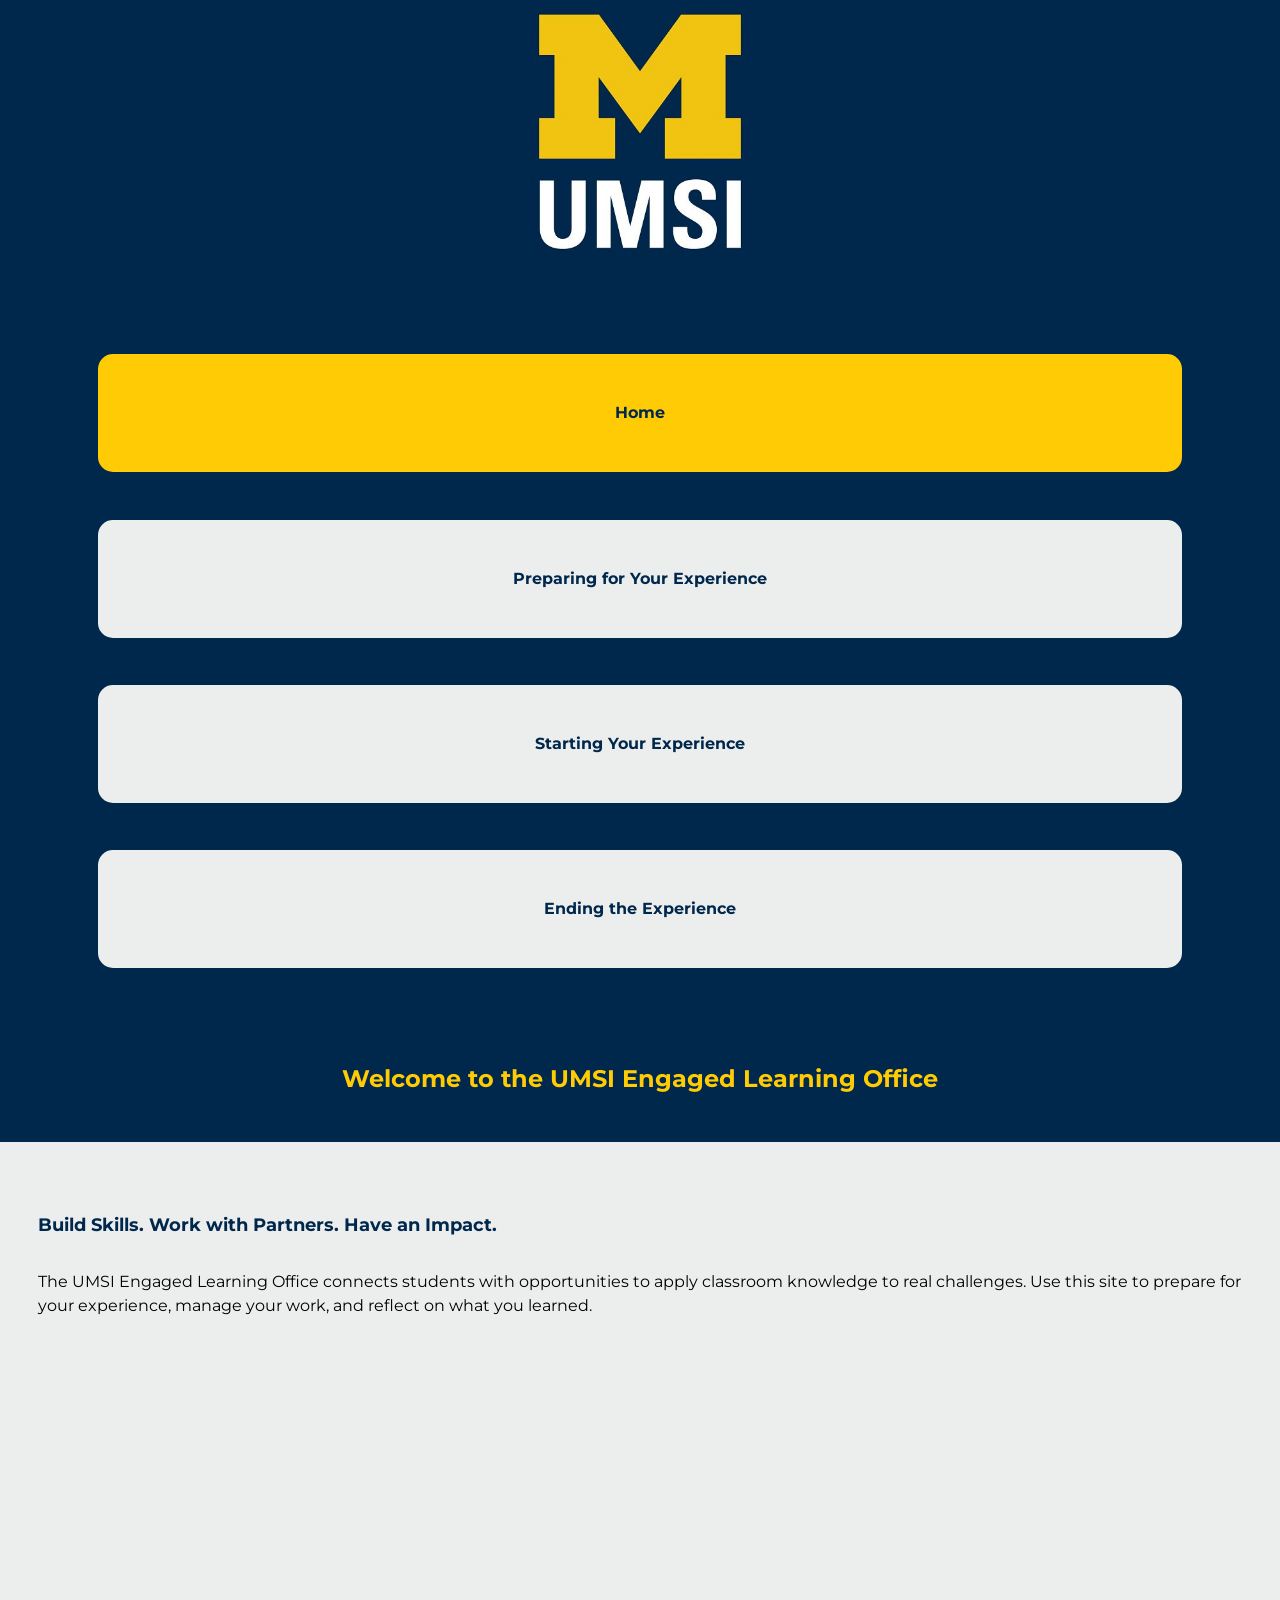
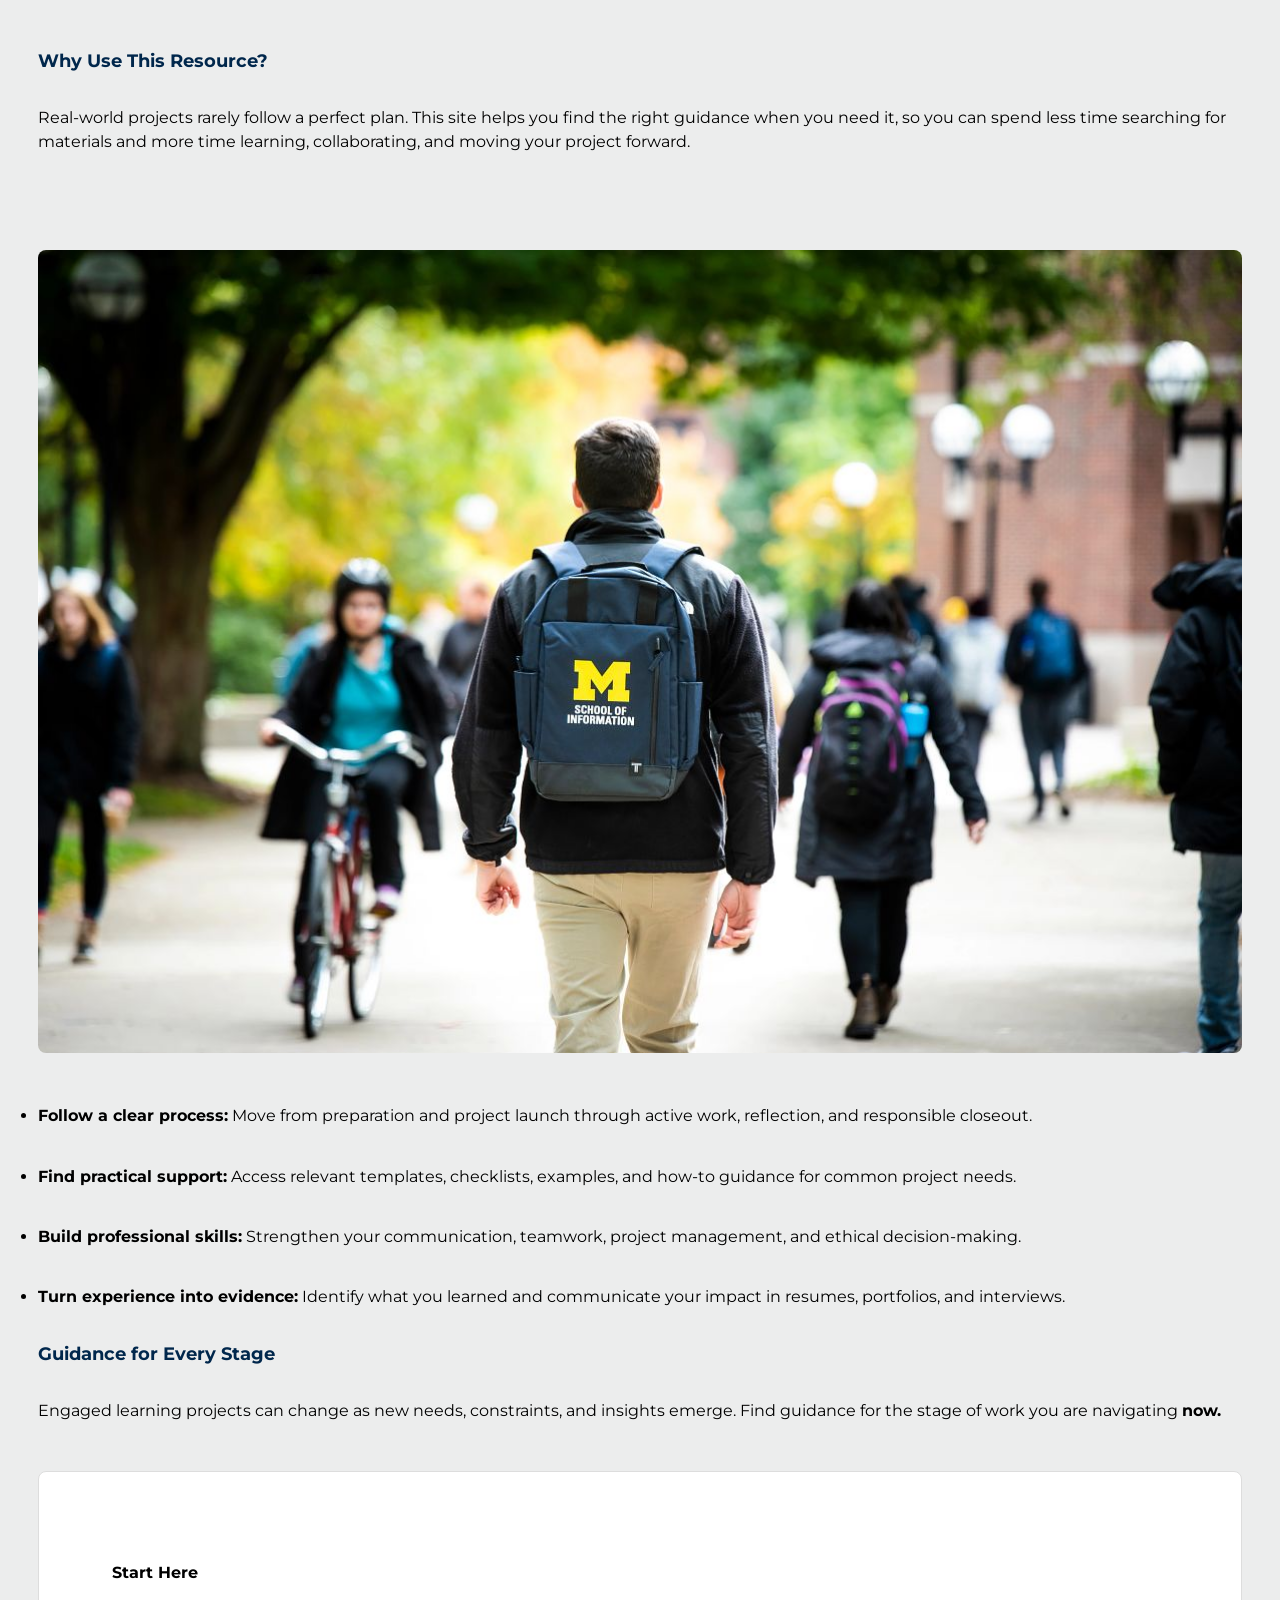
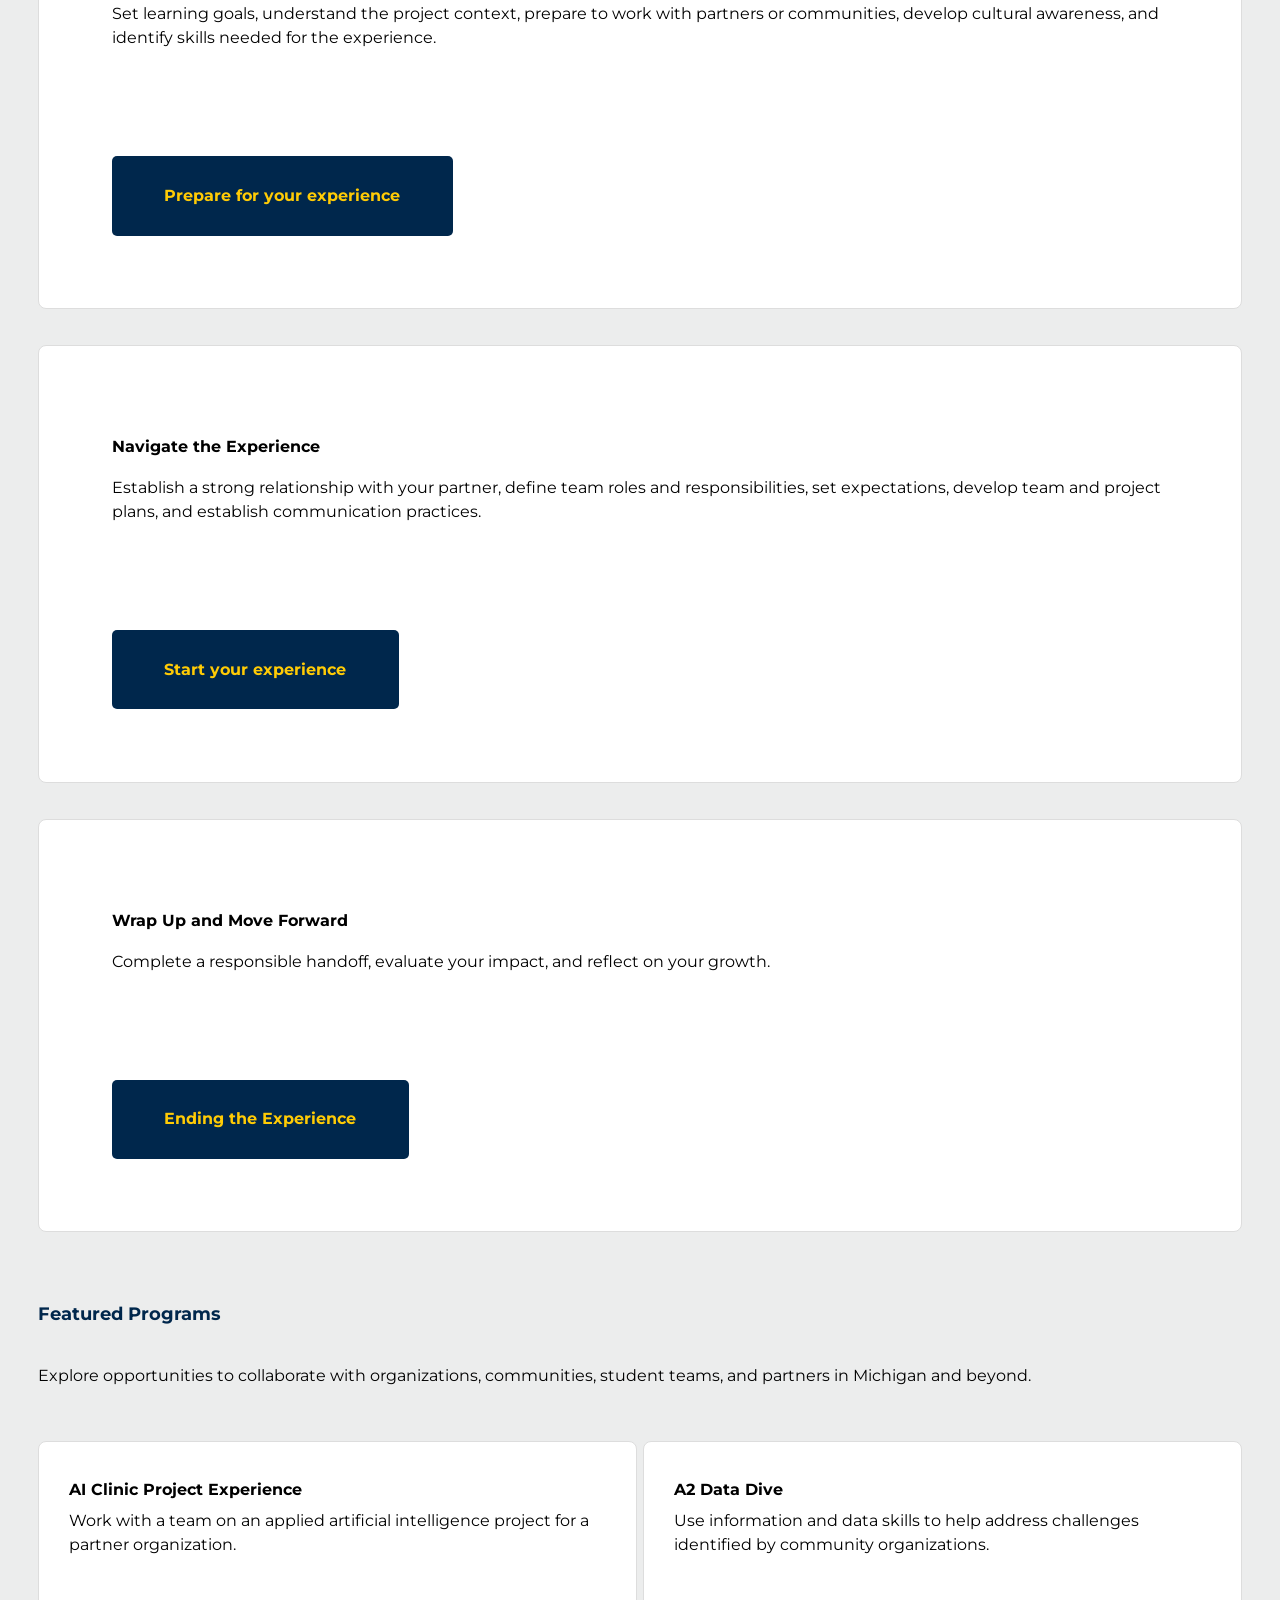
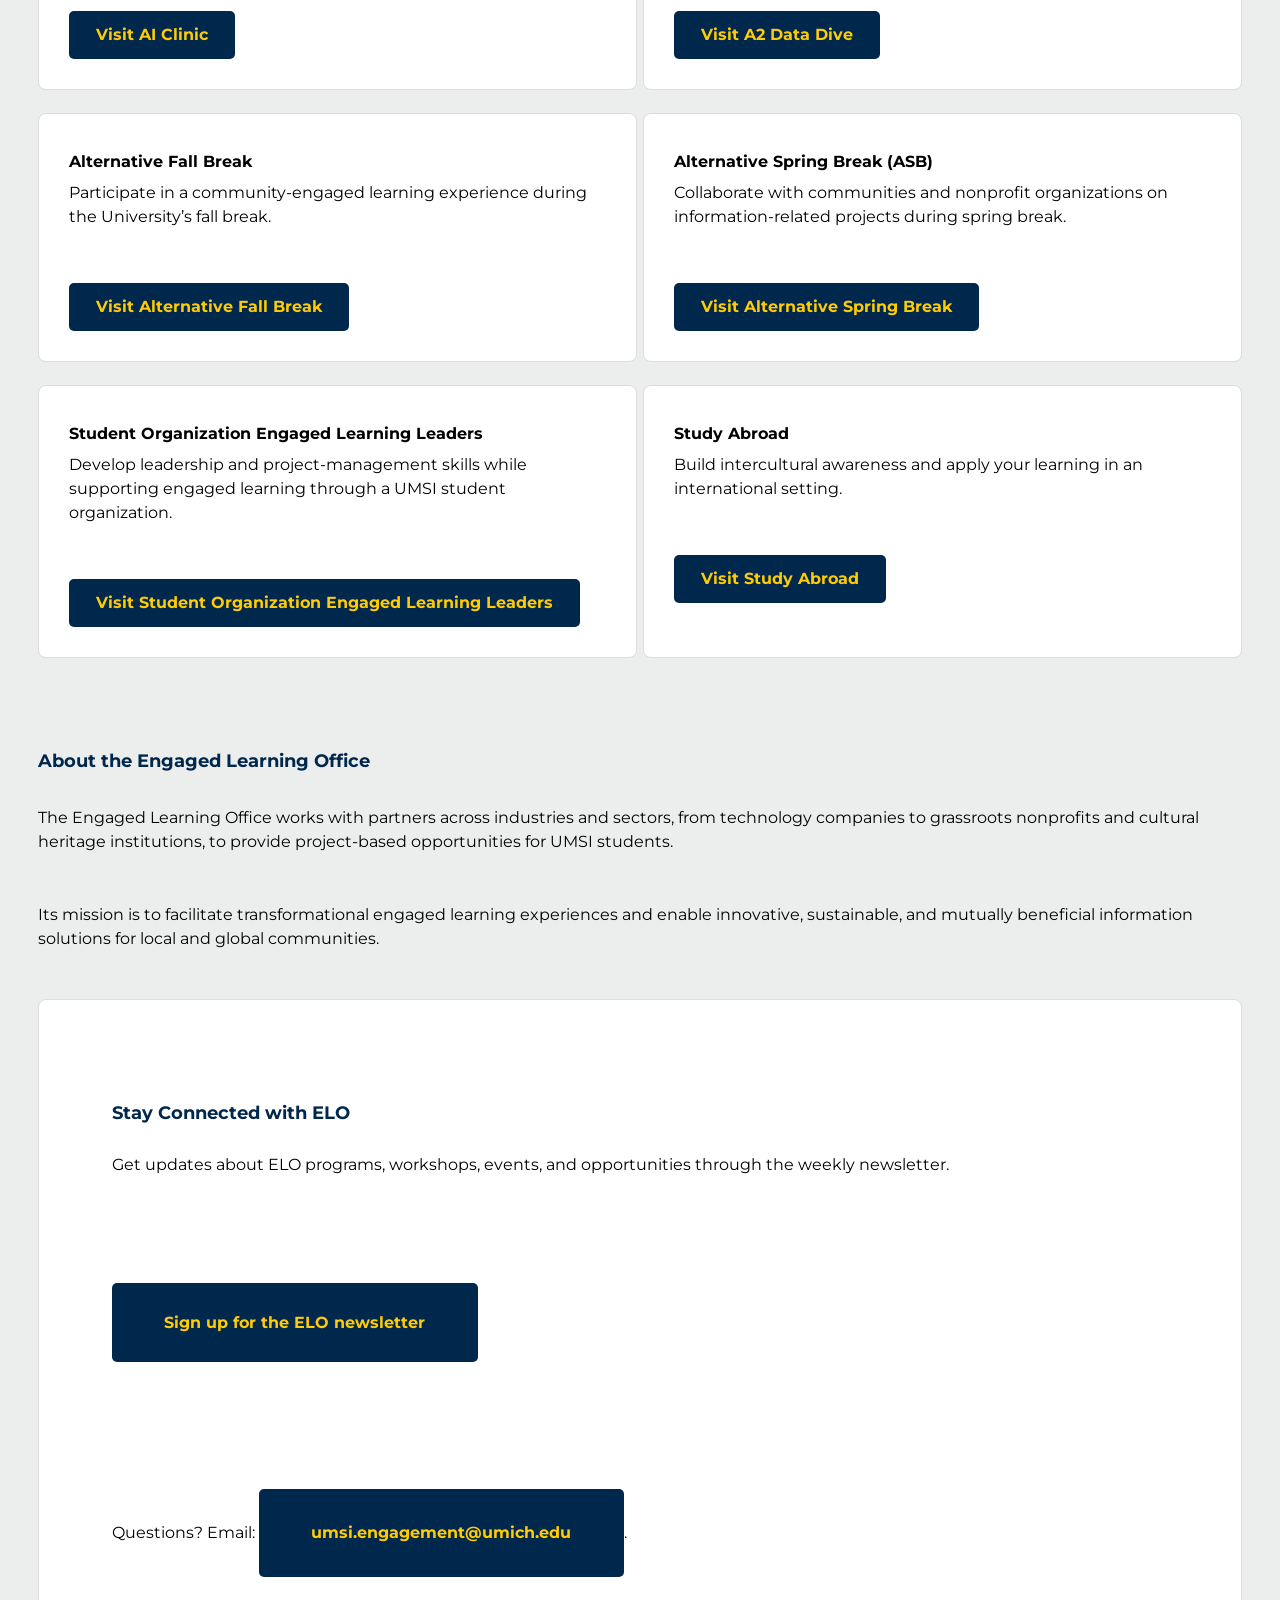
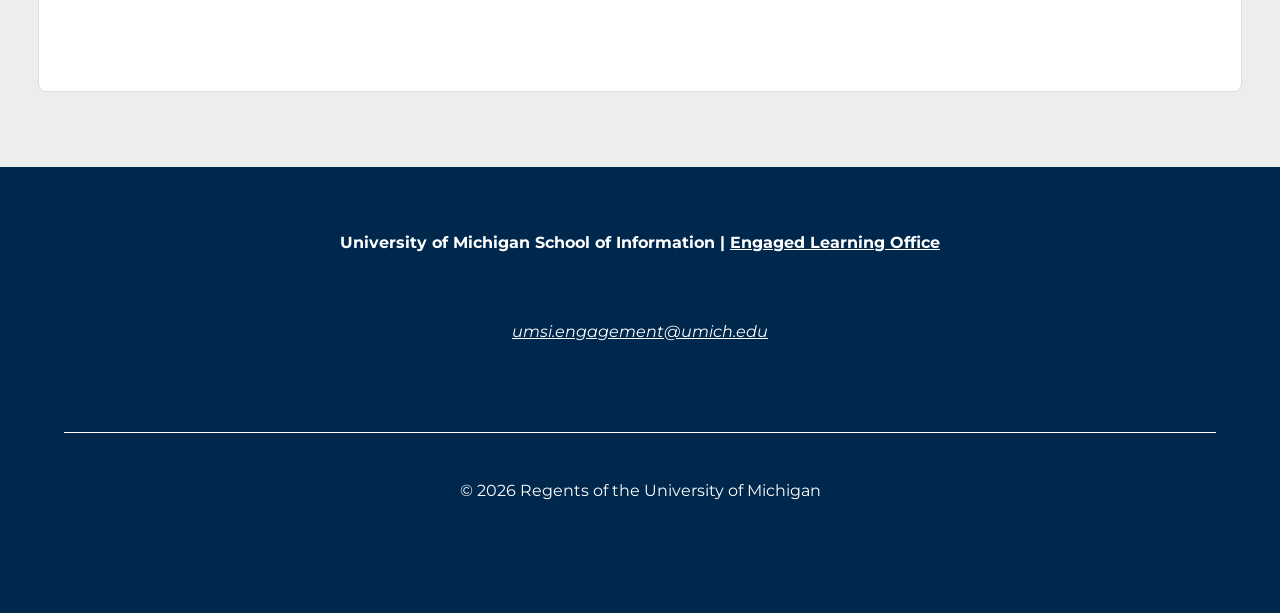
<file: index.html>
<!DOCTYPE html>
<html lang="en">
<head>
    <meta charset="UTF-8">
    <meta name="viewport" content="width=device-width, initial-scale=1.0">
    <!-- Included new font style from Google fonts based on Typography styles from UM Brand Office-->
    <link href="https://fonts.googleapis.com/css2?family=Montserrat:wght@300;400;600;700&display=swap" rel="stylesheet">
    <link rel="stylesheet" href="css/html5reset.css">
    <link rel="stylesheet" href="css/style.css">
    <title>Engaged Learning Resources | UMSI</title>
</head>
<body>
    <header>
  <div class="skip"><a href = "#main">Skip to Main Content</a></div>
        <img class="logo" src="images/UMSI_signature_vertical_informal_solidblue.jpg" alt="UMSI Logo">
        <nav>
            <ul>
                <li><a href = "index.html" aria-current="page">Home</a></li>
                 <!-- aria-current="page" was found from MDN Web Docs to indicate current page focused on accessibility -->
                <li><a href = "prep.html">Preparing for Your Experience</a></li>
                <li><a href = "start.html">Starting Your Experience</a></li>
                <li><a href = "ending.html">Ending the Experience</a></li>
            </ul>
        </nav>
    <h1>Welcome to the UMSI Engaged Learning Office</h1>
    </header>
    
  <main class = "container" id="main">
    <section>
      <h2>Build Skills. Work with Partners. Have an Impact.</h2>
      <p>The UMSI Engaged Learning Office connects students with opportunities to apply classroom knowledge to real challenges. Use this site to prepare for your experience, manage your work, and reflect on what you learned.</p>
      
      <iframe width="560" height="315" src="https://www.youtube.com/embed/81ZO9RfIJEQ?si=tBp82YWZMl1u7CVS" title="YouTube video player" frameborder="0" allow="accelerometer; autoplay; clipboard-write; encrypted-media; gyroscope; picture-in-picture; web-share" referrerpolicy="strict-origin-when-cross-origin" allowfullscreen></iframe>
         <!-- Note: this iframe might cause an Axe ARIA error - that's not on you that's on YouTube! -->
    </section>

<section>
    <h2>Why Use This Resource?</h2>
    <p>Real-world projects rarely follow a perfect plan. This site helps you find the right guidance when you need it, so you can spend less time searching for materials and more time learning, collaborating, and moving your project forward.
    </p>
        <img src="images/UMSI_CampusFall_UMSIBackpack_02.jpg" alt="A student wears a UMSI backpack in fall on the drag.">
    <ul>
        <li><strong>Follow a clear process:</strong> Move from preparation and project launch through active work, reflection, and responsible closeout.</li>
        <li><strong>Find practical support:</strong> Access relevant templates, checklists, examples, and how-to guidance for common project needs.</li>
        <li><strong>Build professional skills:</strong> Strengthen your communication, teamwork, project management, and ethical decision-making.</li>
        <li><strong>Turn experience into evidence:</strong> Identify what you learned and communicate your impact in resumes, portfolios, and interviews.</li>
    </ul>
</section>

 <section>
    <h2>Guidance for Every Stage</h2>
    <p>Engaged learning projects can change as new needs, constraints, and insights emerge. Find guidance for the stage of work you are navigating <strong>now.</strong></p>
    
    <article class = "content-section">
      <h3>Start Here</h3>
      <p>Set learning goals, understand the project context, prepare to work with partners or communities, develop cultural awareness, and identify skills needed for the experience.</p>
      <a href="prep.html">Prepare for your experience</a>
    </article>

    <article class = "content-section">
      <h3>Navigate the Experience</h3>
      <p>Establish a strong relationship with your partner, define team roles and responsibilities, set expectations, develop team and project plans, and establish communication practices.</p>
      <a href="start.html">Start your experience</a>
    </article>

    <article class = "content-section">
      <h3>Wrap Up and Move Forward</h3>
      <p>Complete a responsible handoff, evaluate your impact, and reflect on your growth.</p>
      <a href="ending.html">Ending the Experience</a>
    </article>
  </section>

   <section class = "program">
    <h2>Featured Programs</h2>
    <p>Explore opportunities to collaborate with organizations, communities, student teams, and partners in Michigan and beyond.</p>
    
    <article class = "content-section">
          <h3>AI Clinic Project Experience</h3>
          <p>Work with a team on an applied artificial intelligence project for a partner organization.</p>
          <a href="https://mcompass.umich.edu/_portal/tds-program-brochure?programid=12810"> Visit AI Clinic</a>
    </article>

    <article class = "content-section">
    <h3>A2 Data Dive</h3>
    <p>Use information and data skills to help address challenges identified by community organizations.</p>
    <a href="https://mcompass.umich.edu/_portal/tds-program-brochure?programid=12556">Visit A2 Data Dive</a>
    </article>

     <article class = "content-section">
      <h3>Alternative Fall Break</h3>
      <p>Participate in a community-engaged learning experience during the University’s fall break.</p>
      <a href="https://mcompass.umich.edu/_portal/tds-program-brochure?programid=11297">Visit Alternative Fall Break</a>
    </article>

    <article class = "content-section">
      <h3>Alternative Spring Break (ASB)</h3>
       <p>Collaborate with communities and nonprofit organizations on information-related projects during spring break.</p>
       <a href="https://mcompass.umich.edu/_portal/tds-program-brochure?programid=10621">Visit Alternative Spring Break</a>
    </article>

    <article class = "content-section">
      <h3>Student Organization Engaged Learning Leaders</h3>
       <p>Develop leadership and project-management skills while supporting engaged learning through a UMSI student organization.</p>
       <a href="https://mcompass.umich.edu/_portal/tds-program-brochure?programid=12294">Visit Student Organization Engaged Learning Leaders</a>
    </article>

    <article class = "content-section">
      <h3>Study Abroad</h3>
      <p>Build intercultural awareness and apply your learning in an international setting. </p>
      <a href="https://www.si.umich.edu/student-life/study-abroad">Visit Study Abroad</a>
    </article>

   </section>
  
   <section>
    <h2>About the Engaged Learning Office</h2>
    <p>The Engaged Learning Office works with partners across industries and sectors, from technology companies to grassroots nonprofits and cultural heritage institutions, to provide project-based opportunities for UMSI students.</p>
    <p>Its mission is to facilitate transformational engaged learning experiences and enable innovative, sustainable, and mutually beneficial information solutions for local and global communities.</p>
  </section>
  
  <section class = "content-section">
    <h2>Stay Connected with ELO</h2>
    <p>Get updates about ELO programs, workshops, events, and opportunities through the weekly newsletter.</p>
    <div>
       <a href="https://umsi.info/elo-newsletter"> Sign up for the ELO newsletter</a>
    </div>
    <p>Questions? Email: <a href="mailto:umsi.engagement@umich.edu">umsi.engagement@umich.edu </a>.</p>
  </section>
        <!-- Content taken & modified from UMGPT with the prompt, "Write me a webpage of intro content to help meet the following requirements - this is for the home page": and then pasted in the client objectives & project requirements"
        UMGPT. (2026). UMGPT ( GPT-5.6 Sol September 7th version) [Large language model]. -->
</main>
    
    <footer>
        <p class ="footer_title">University of Michigan School of Information | <a href="https://www.si.umich.edu/programs/engaged-learning/about-engaged-learning-office">Engaged Learning Office </a></p>
      <address>
        <a href="mailto:umsi.engagement@umich.edu">umsi.engagement@umich.edu</a>
      </address>
      <p class="copyright">&copy; 2026 Regents of the University of Michigan</p>
    </footer>
</body>
</html>
</file>
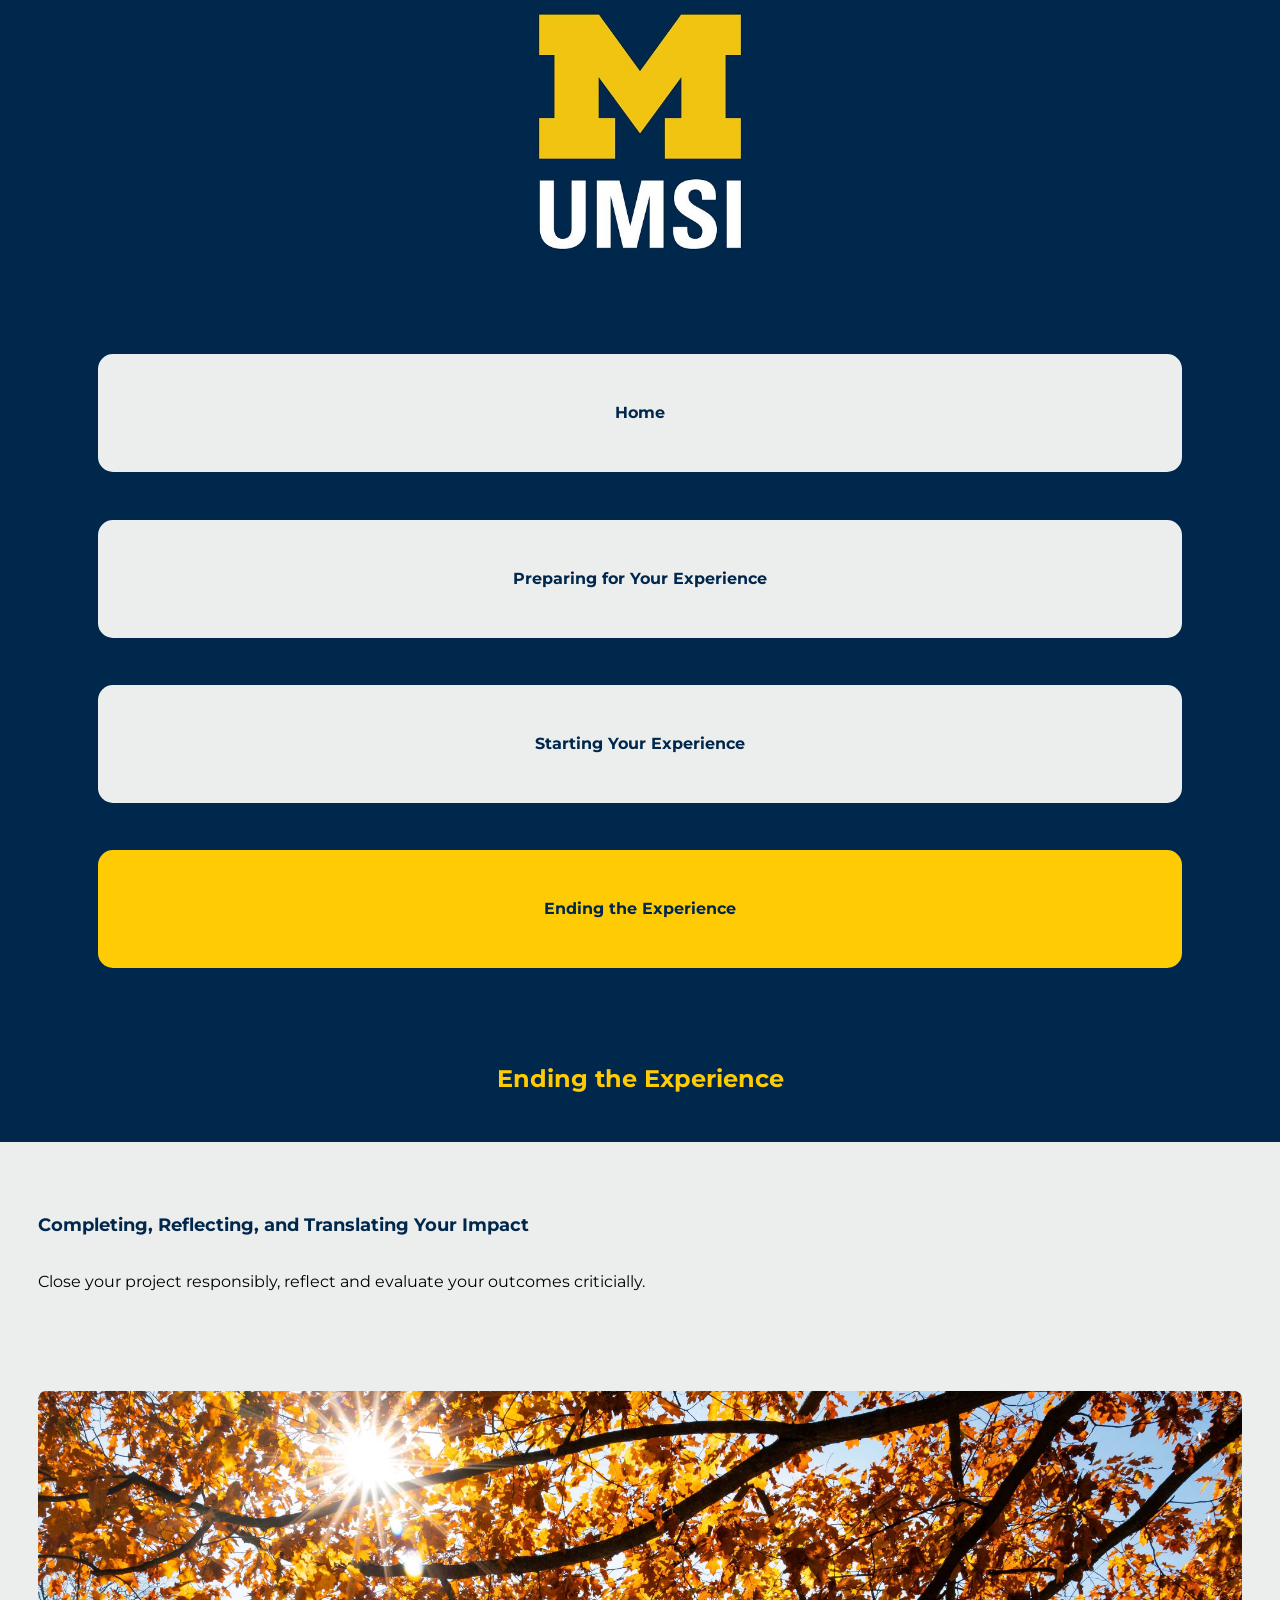
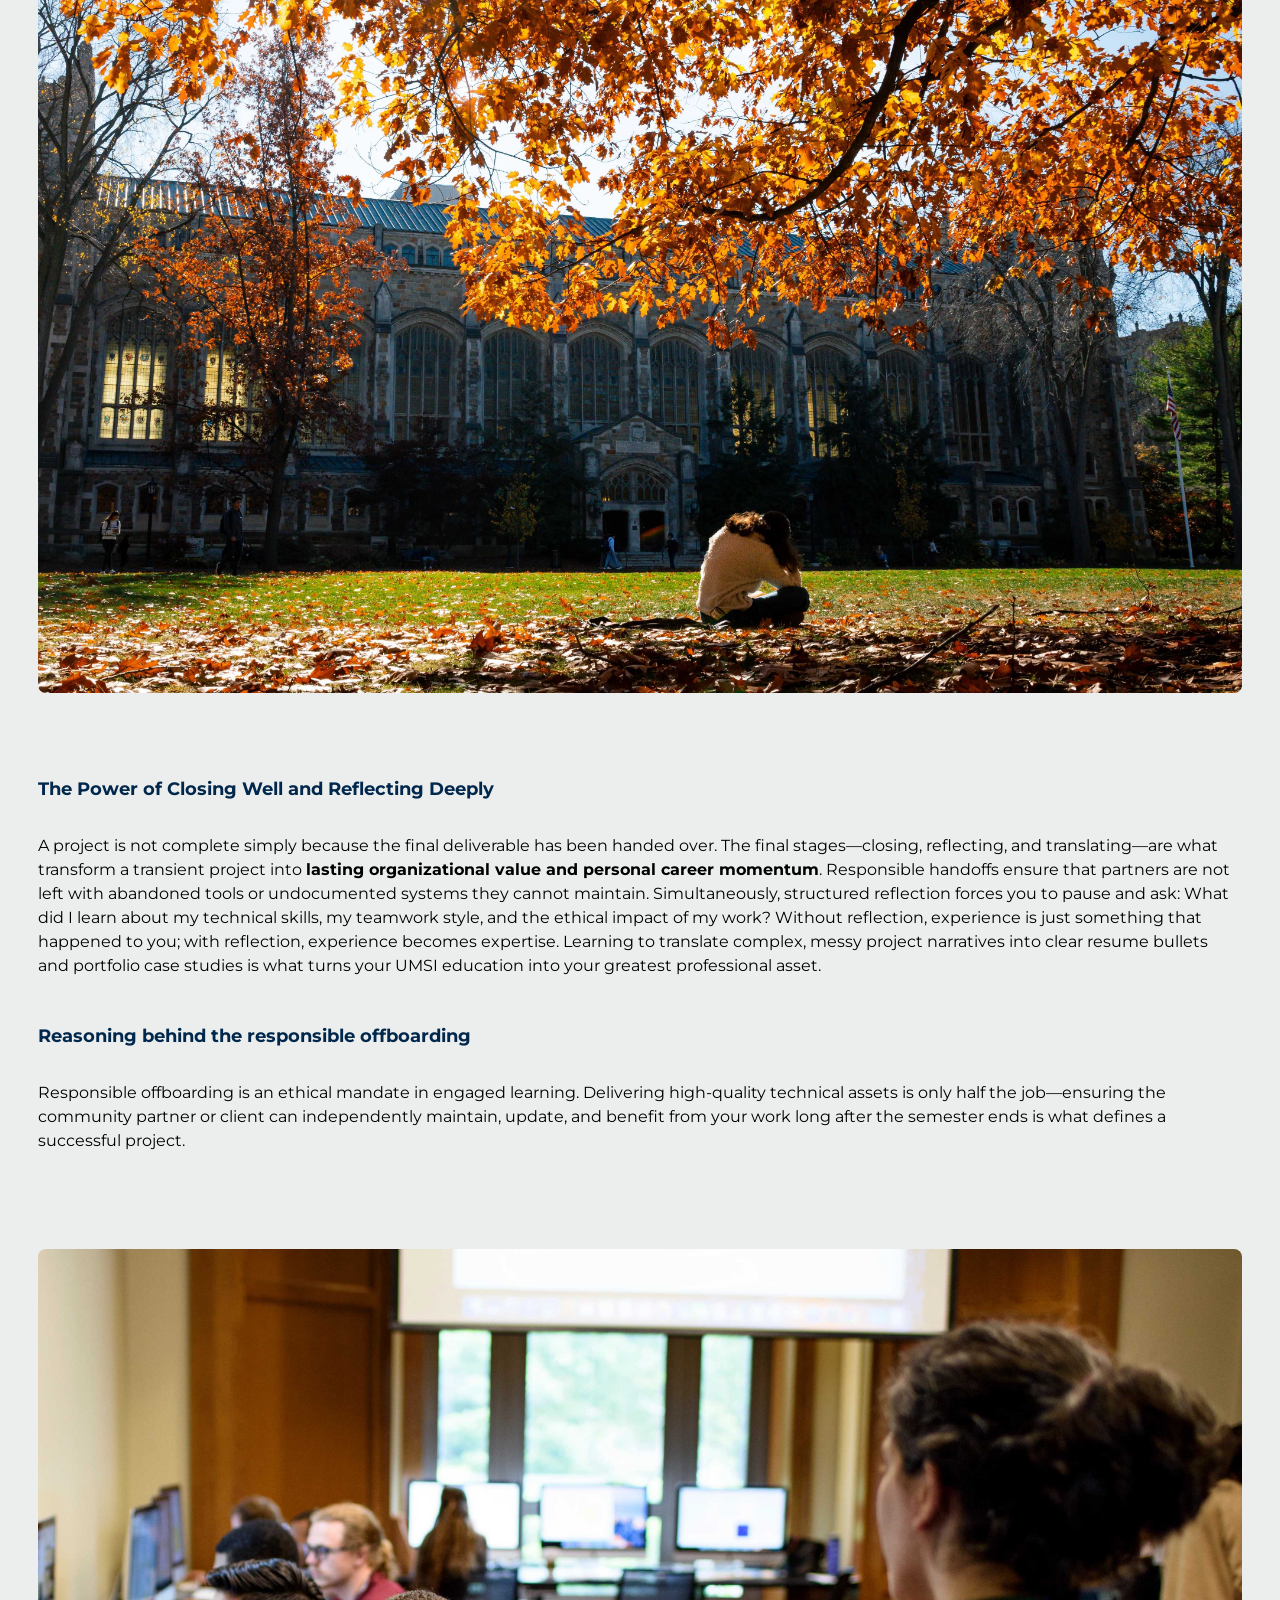
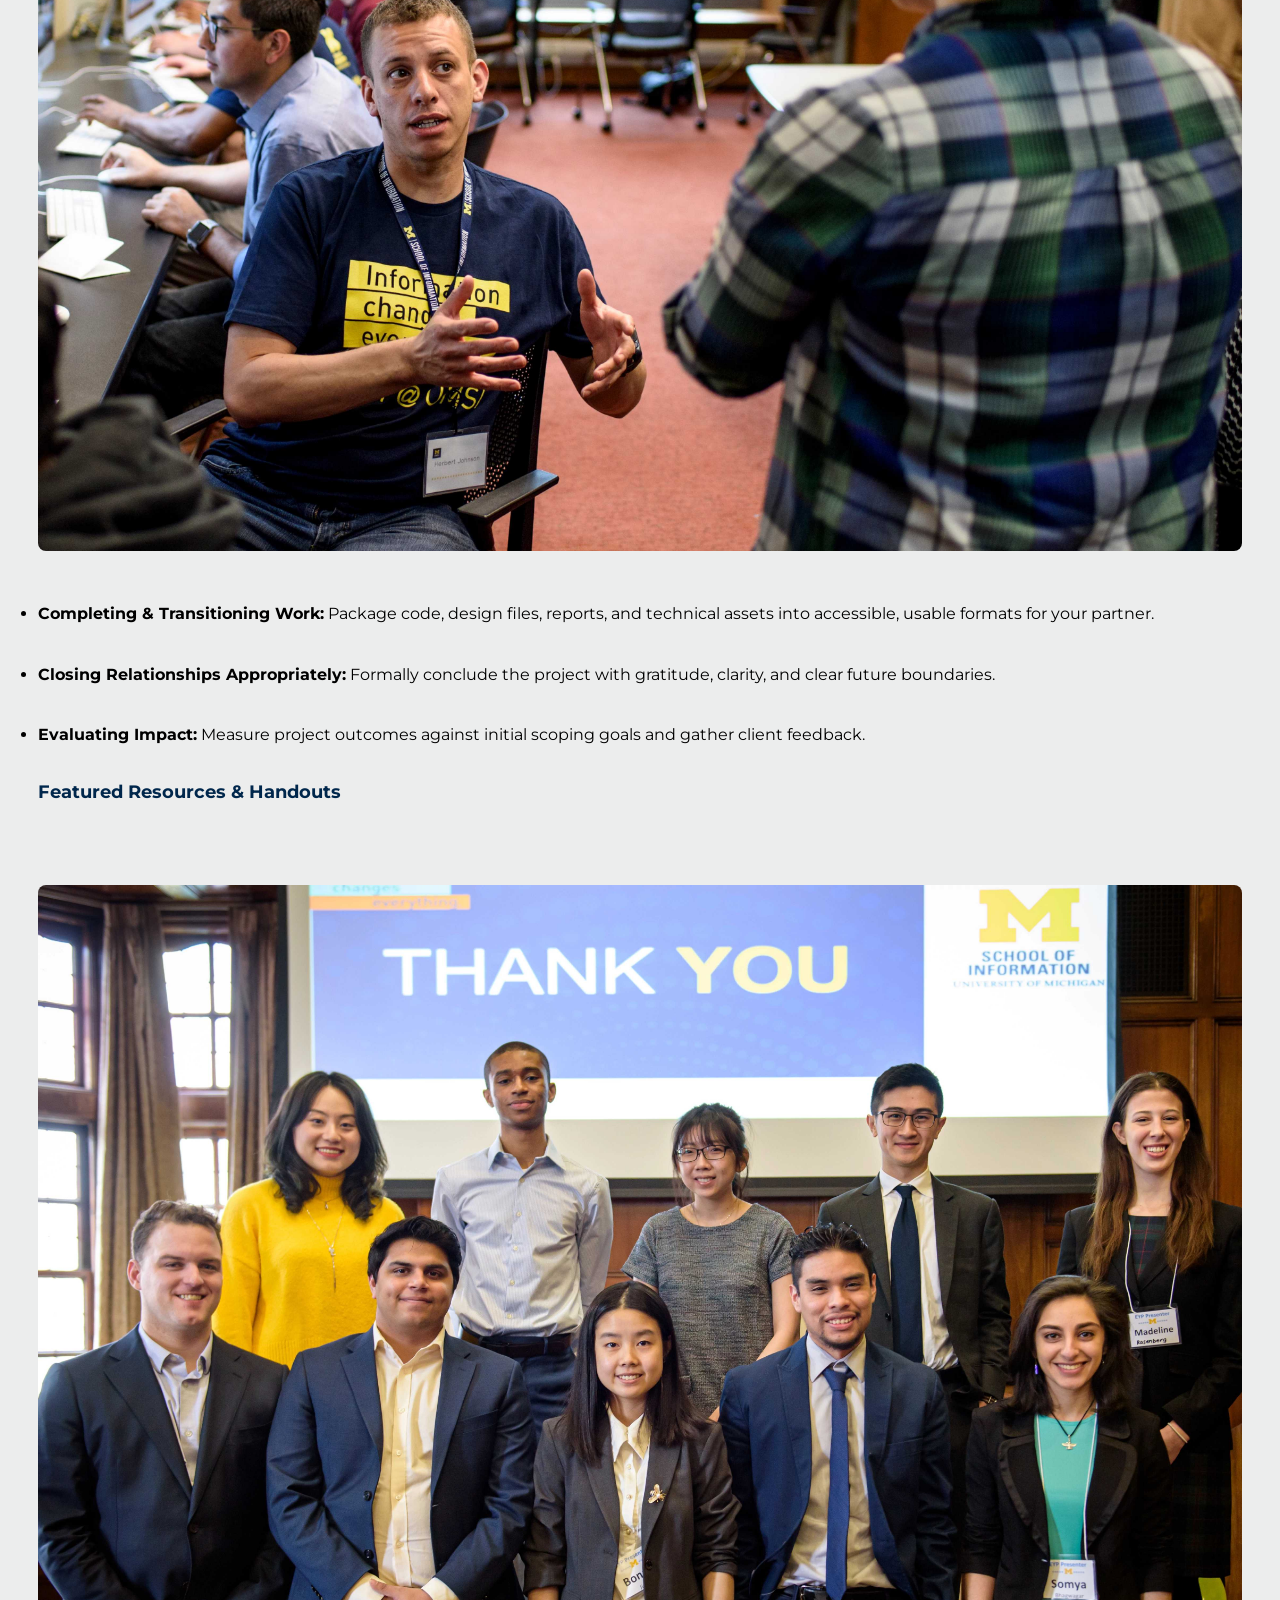
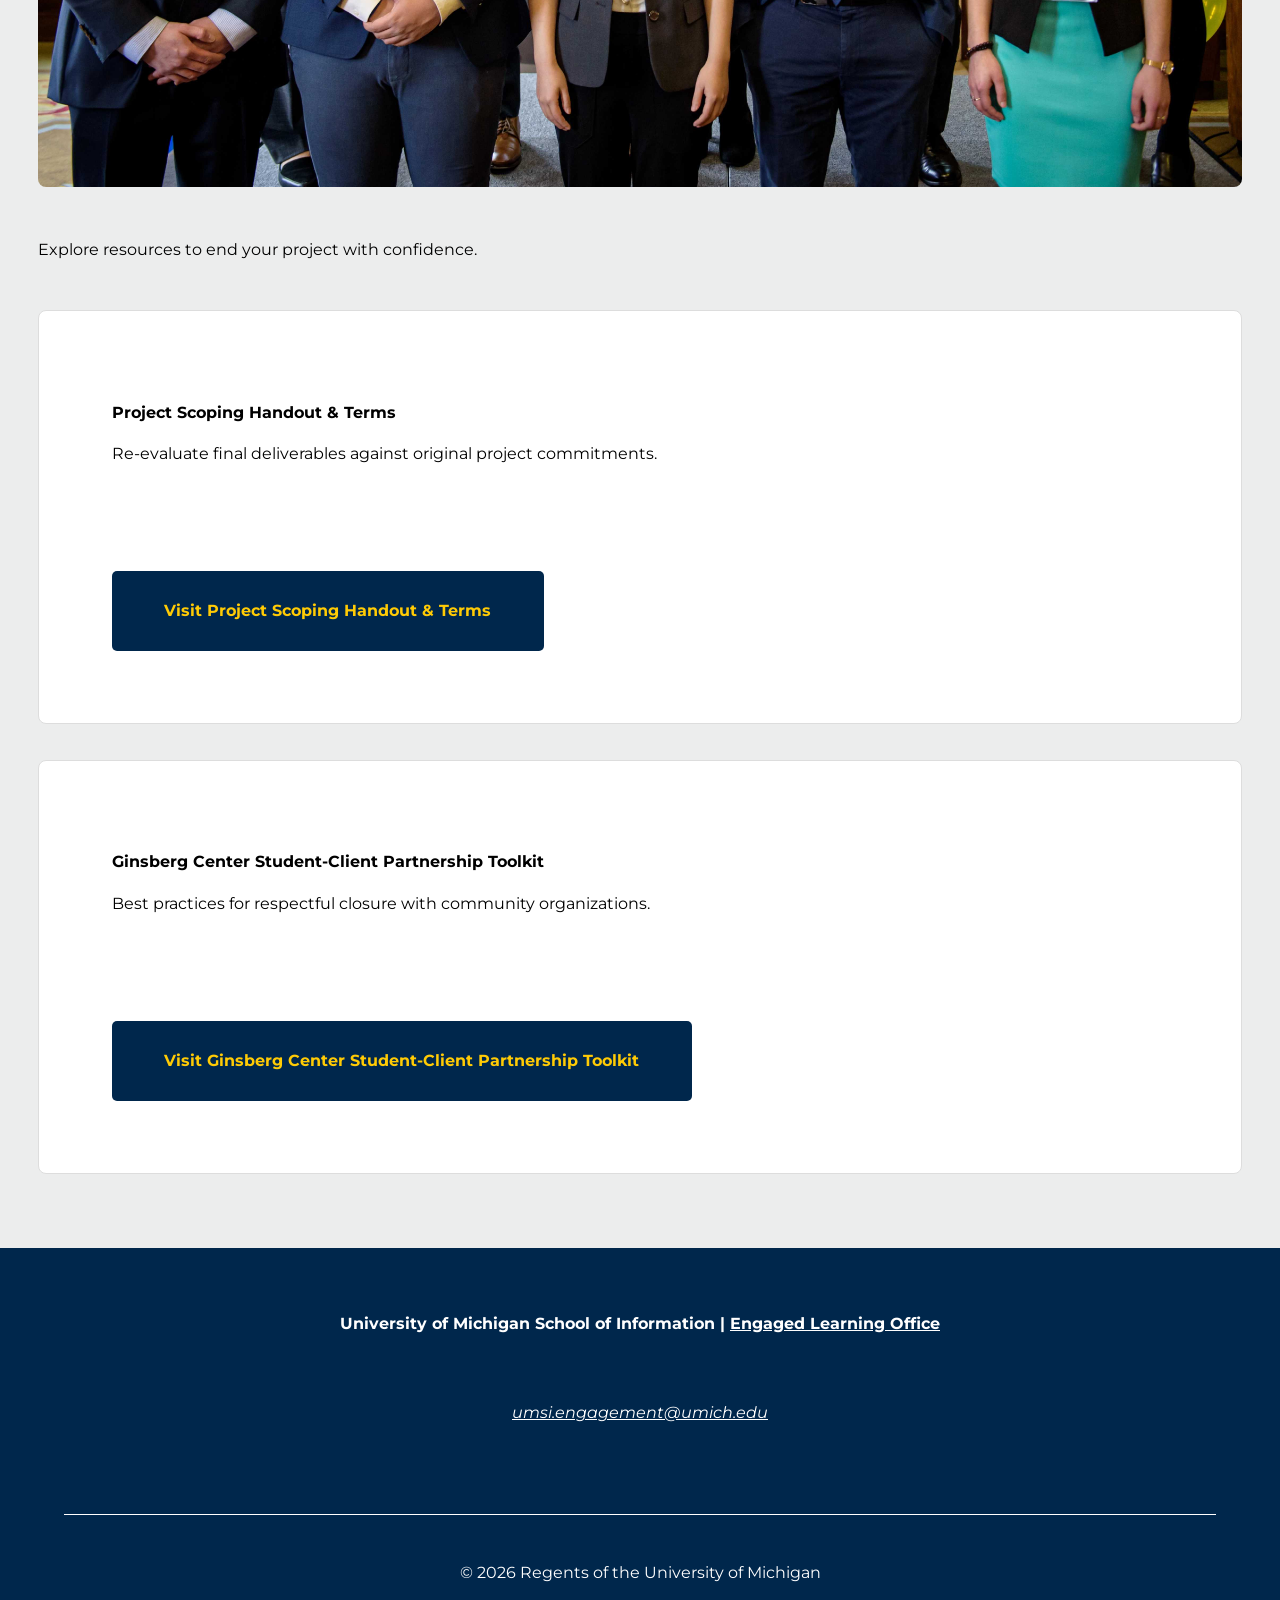
<file: ending.html>
<!DOCTYPE html>
<html lang="en">
<head>
    <meta charset="UTF-8">
    <meta name="viewport" content="width=device-width, initial-scale=1.0">
    <!-- Included new font style from Google fonts based on Typography styles from UM Brand Office-->
    <link href="https://fonts.googleapis.com/css2?family=Montserrat:wght@300;400;600;700&display=swap" rel="stylesheet">
    <link rel="stylesheet" href="css/html5reset.css">
    <link rel="stylesheet" href="css/style.css">
    <title>Engaged Learning Resources | UMSI</title>
</head>
<body>
    <header>
  <div class="skip"><a href = "#main">Skip to Main Content</a></div>
        <img class="logo" src="images/UMSI_signature_vertical_informal_solidblue.jpg" alt="UMSI Logo">
        <nav>
            <ul>
                <li><a href = "index.html">Home</a></li>
                <li><a href = "prep.html">Preparing for Your Experience</a></li>
                <li><a href = "start.html">Starting Your Experience</a></li>
                <li><a href = "ending.html" aria-current="page">Ending the Experience</a></li>
            </ul>
        </nav>
    <h1>Ending the Experience</h1>
    </header>

    <main class = "container" id="main">
    <section>
      <h2>Completing, Reflecting, and Translating Your Impact</h2>
      <p>
       Close your project responsibly, reflect and evaluate your outcomes criticially.
      </p>
      <img src="images/MCOMMONS-FallColors1108-2.jpg" alt="A student in a white sweater sits on the grass in the Law Quad surrounded by leaves.">
         <!-- Note: iframe might cause an Axe ARIA error - that's not on you that's on YouTube! -->
    </section>
    <section>
      <h2>The Power of Closing Well and Reflecting Deeply</h2>
      <p>
        A project is not complete simply because the final deliverable has been handed over. The final stages—closing, reflecting, and translating—are what transform a transient project into <strong>lasting organizational value and personal career momentum</strong>.
        Responsible handoffs ensure that partners are not left with abandoned tools or undocumented systems they cannot maintain. Simultaneously, structured reflection forces you to pause and ask: What did I learn about my technical skills, my teamwork style, and the ethical impact of my work? Without reflection, experience is just something that happened to you; with reflection, experience becomes expertise. Learning to translate complex, messy project narratives into clear resume bullets and portfolio case studies is what turns your UMSI education into your greatest professional asset.
      </p>
    </section>
<section>
    <h2>Reasoning behind the responsible offboarding</h2>

    <p>
      Responsible offboarding is an ethical mandate in engaged learning. Delivering high-quality technical assets is only half the job—ensuring the community partner or client can independently maintain, update, and benefit from your work long after the semester ends is what defines a successful project.
    </p>
        <img src="images/UMSI_CCSI_060218_04.jpg" alt="A student sitting on a chair discussing with their client.">
    <ul>
        <li><strong>Completing & Transitioning Work:</strong> Package code, design files, reports, and technical assets into accessible, usable formats for your partner.</li>
        <li><strong>Closing Relationships Appropriately:</strong> Formally conclude the project with gratitude, clarity, and clear future boundaries.</li>
        <li><strong>Evaluating Impact:</strong> Measure project outcomes against initial scoping goals and gather client feedback.</li>
    </ul>
</section>

 <section>
    <h2>Featured Resources & Handouts</h2>
    <img src="images/UMSI_CareerFair2020_07.jpg" alt="Students in a conference room in the Michigan League after a meeting.">
    <p>Explore resources to end your project with confidence.</p>
    
    <article class="content-section">
    <h3>Project Scoping Handout & Terms</h3>
    <p>Re-evaluate final deliverables against original project commitments.</p>
    <a href="https://docs.google.com/document/d/1TrEDolwmOIlXgYgAP9VvlOGoYOwFfe6KxzZOgZSVYVw/edit?usp=drive_link">Visit Project Scoping Handout & Terms</a>
    </article>

    <article class="content-section">
    <h3>Ginsberg Center Student-Client Partnership Toolkit</h3>
    <p>Best practices for respectful closure with community organizations.</p>
    <a href="https://ginsberg.umich.edu/article/campus-community-partnerships-toolkit">Visit Ginsberg Center Student-Client Partnership Toolkit</a>
    </article>

   </section>
</main>
    
    <footer>
        <p class ="footer_title">University of Michigan School of Information | <a href="https://www.si.umich.edu/programs/engaged-learning/about-engaged-learning-office">Engaged Learning Office </a></p>
      <address>
        <a href="mailto:umsi.engagement@umich.edu">umsi.engagement@umich.edu</a>
      </address>
      <p class="copyright">&copy; 2026 Regents of the University of Michigan</p>
    </footer>
</body>
</html>
</file>
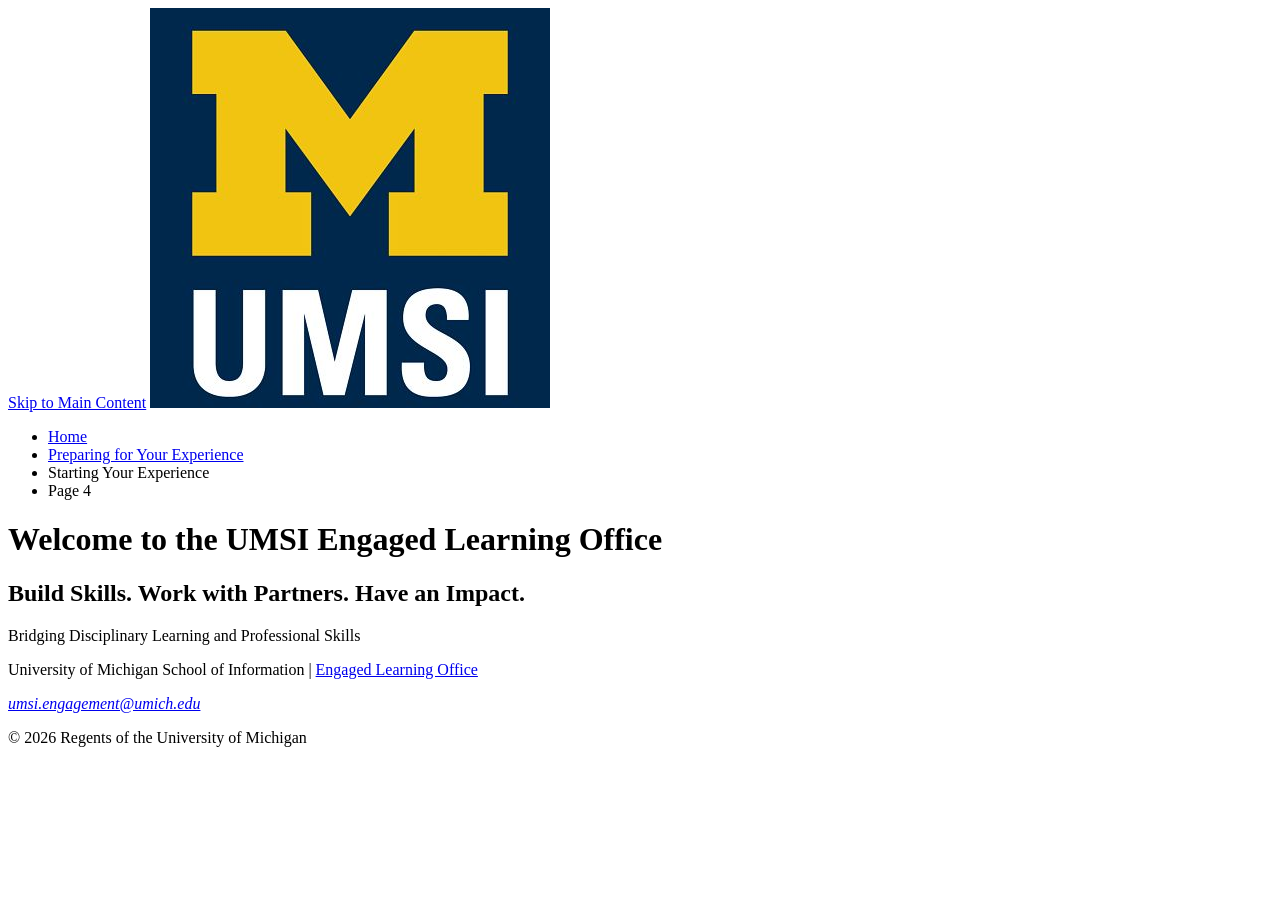
<file: faculty.html>
<!DOCTYPE html>
<html lang="en">
<head>
    <meta charset="UTF-8">
    <meta name="viewport" content="width=device-width, initial-scale=1.0">
    <title>Engaged Learning Resources | UMSI</title>

</head>
<body>

    <header>
  <a href = "#main">Skip to Main Content</a>
        <img src="images/UMSI_signature_vertical_informal_solidblue.jpg" alt="UMSI Logo">
        <nav>
            <ul>
                <li><a href = "index.html">Home</a></li>
                <li><a href = "prep.html">Preparing for Your Experience</a></li>
                <li><a>Starting Your Experience</a></li>
                <li><a>Page 4</a></li>
            </ul>
        </nav>
    <h1>Welcome to the UMSI Engaged Learning Office</h1>

    </header>
    <main id="main">
        <section>
      <h1>Build Skills. Work with Partners. Have an Impact.</h1>
      <p>
       Bridging Disciplinary Learning and Professional Skills
      </p>

    </section>
    <footer>
        <p>University of Michigan School of Information | <a href="https://www.si.umich.edu/programs/engaged-learning/about-engaged-learning-office">Engaged Learning Office </a></p>
      <address>
        <a href="mailto:umsi.engagement@umich.edu">umsi.engagement@umich.edu</a>
      </address>
      <p>&copy; 2026 Regents of the University of Michigan</p>
    </footer>
</body>
</html>
</file>
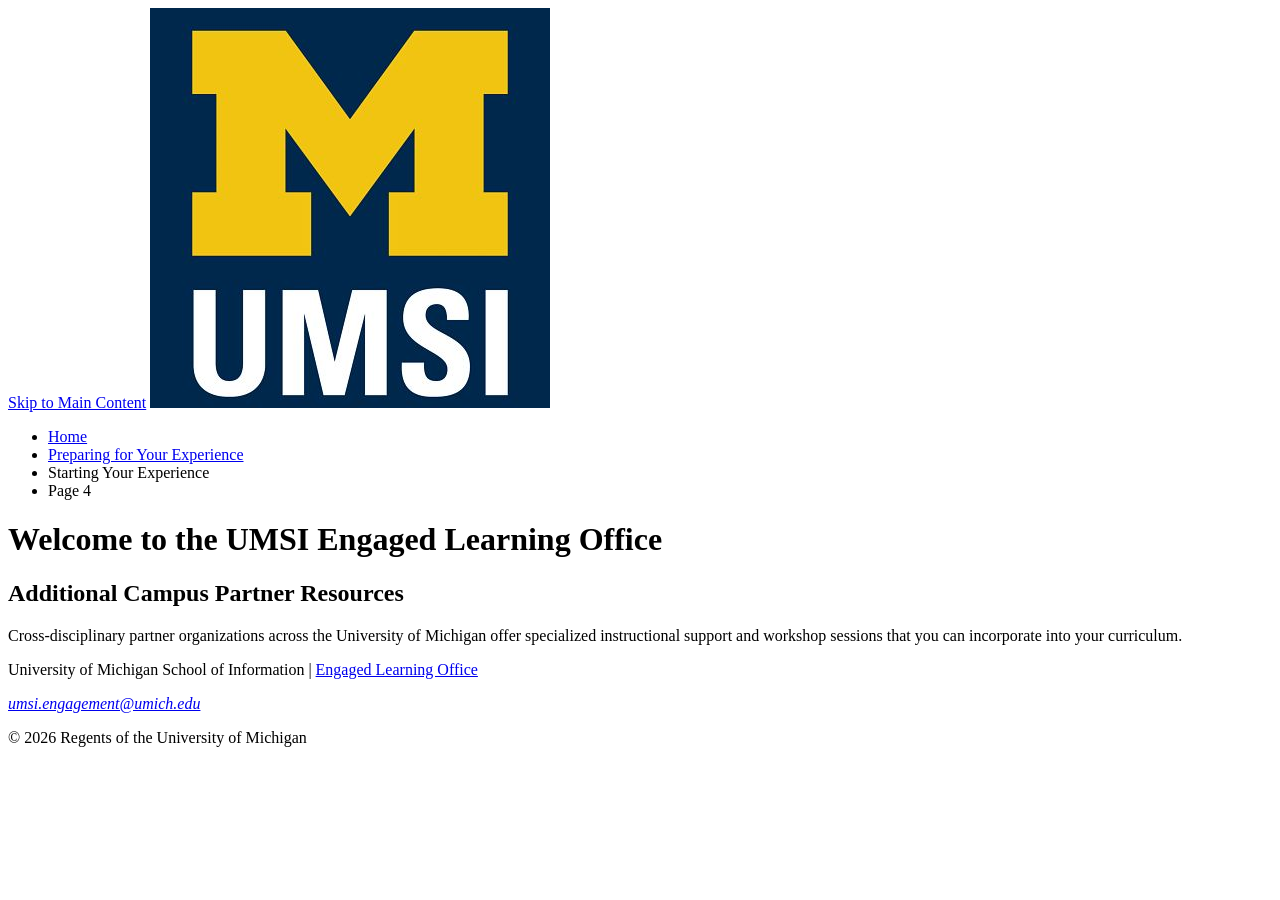
<file: partner.html>
<!DOCTYPE html>
<html lang="en">
<head>
    <meta charset="UTF-8">
    <meta name="viewport" content="width=device-width, initial-scale=1.0">
    <title>Engaged Learning Resources | UMSI</title>

</head>
<body>

    <header>
  <a href = "#main">Skip to Main Content</a>
        <img src="images/UMSI_signature_vertical_informal_solidblue.jpg" alt="UMSI Logo">
        <nav>
            <ul>
                <li><a href = "index.html">Home</a></li>
                <li><a href = "prep.html">Preparing for Your Experience</a></li>
                <li><a>Starting Your Experience</a></li>
                <li><a>Page 4</a></li>
            </ul>
        </nav>
    <h1>Welcome to the UMSI Engaged Learning Office</h1>

    </header>
    <main id="main">
        <section>
      <h1>Additional Campus Partner Resources</h1>
      <p>
       Cross-disciplinary partner organizations across the University of Michigan offer specialized instructional support and workshop sessions that you can incorporate into your curriculum.
      </p>

    </section>
    <footer>
        <p>University of Michigan School of Information | <a href="https://www.si.umich.edu/programs/engaged-learning/about-engaged-learning-office">Engaged Learning Office </a></p>
      <address>
        <a href="mailto:umsi.engagement@umich.edu">umsi.engagement@umich.edu</a>
      </address>
      <p>&copy; 2026 Regents of the University of Michigan</p>
    </footer>
</body>
</html>
</file>
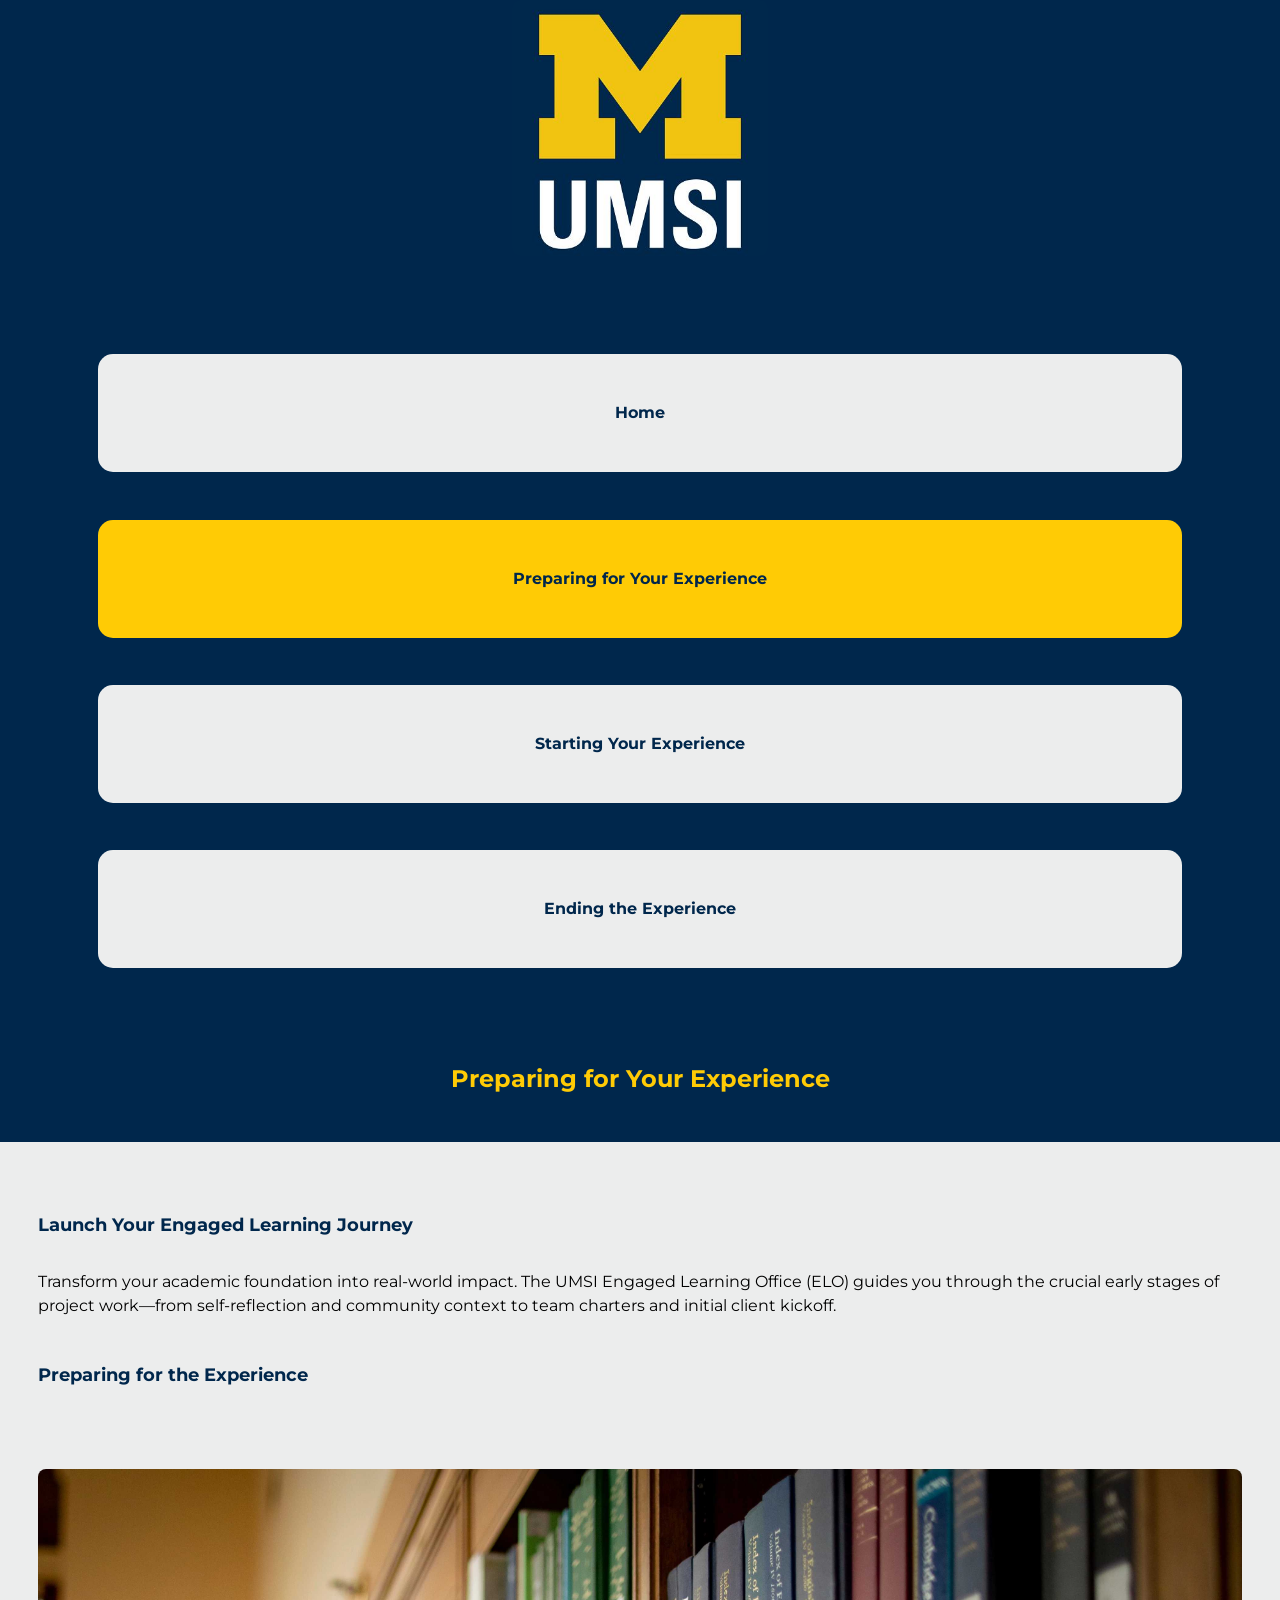
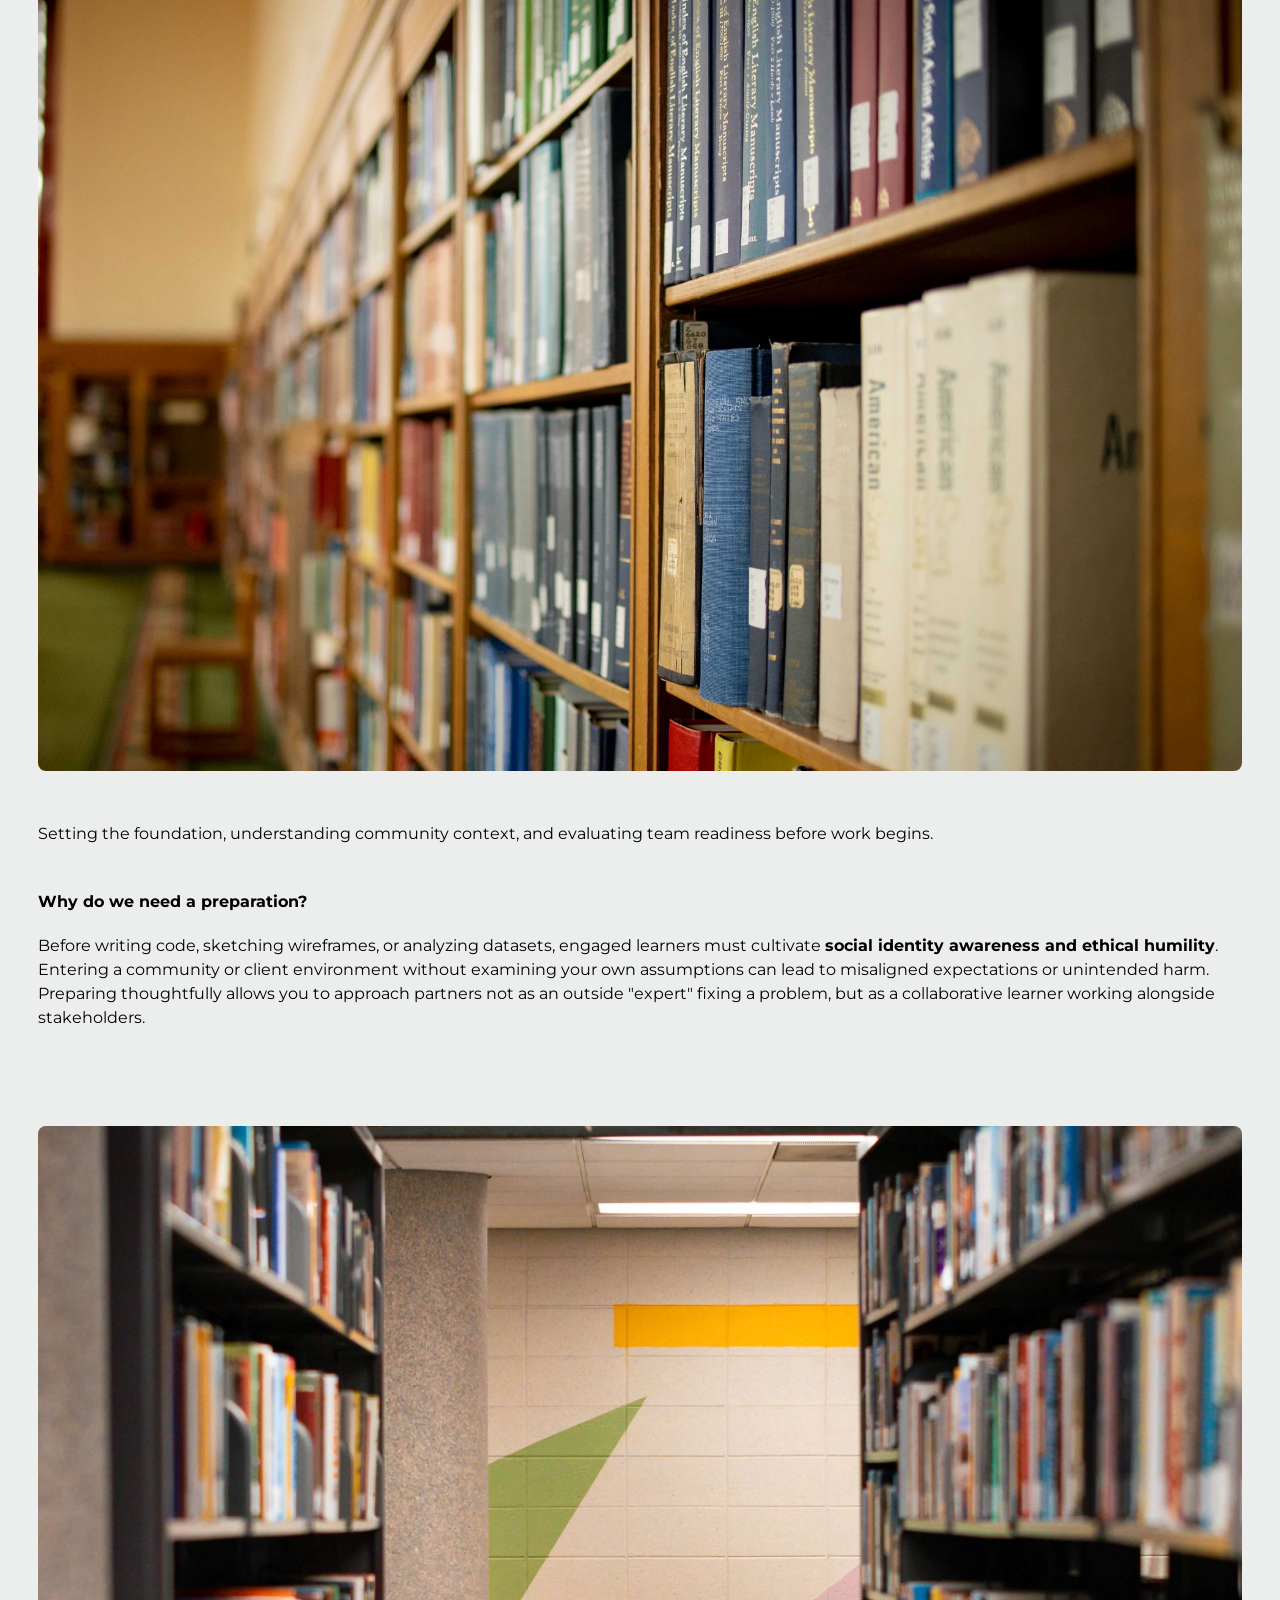
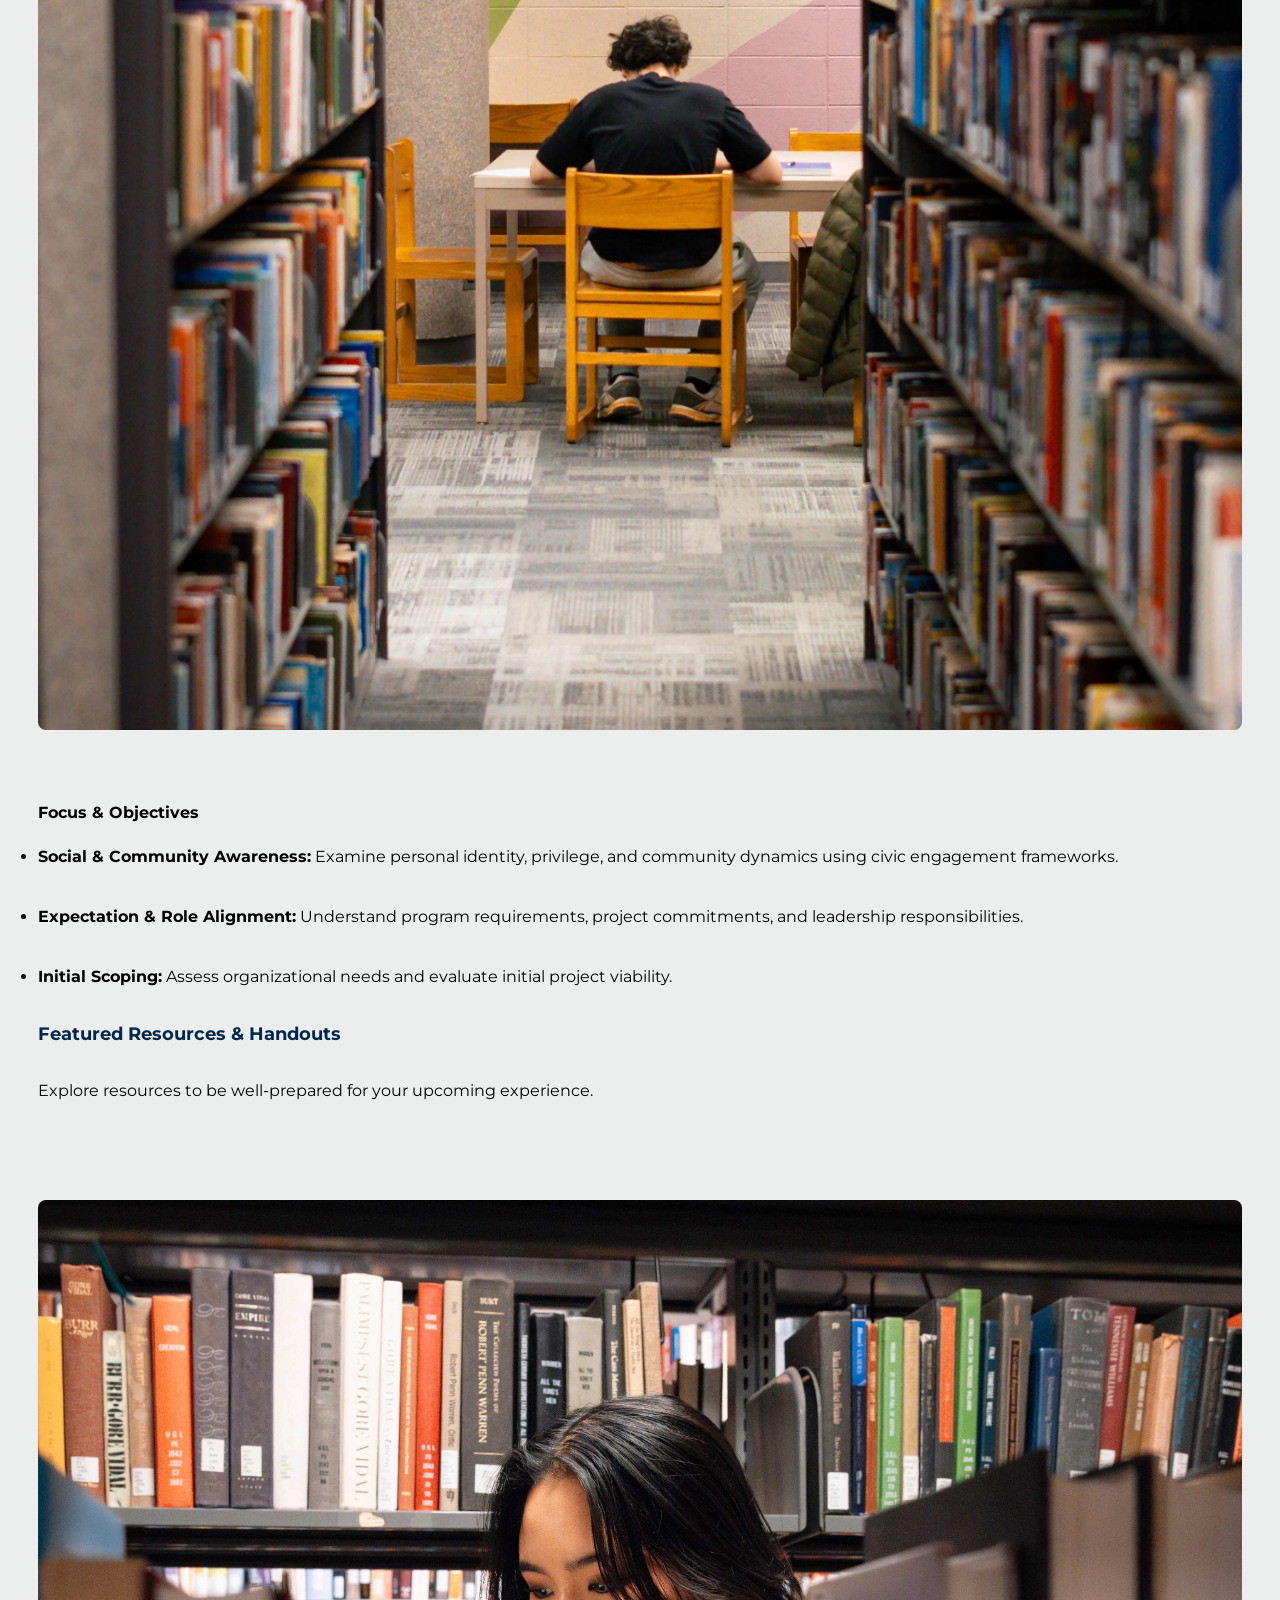
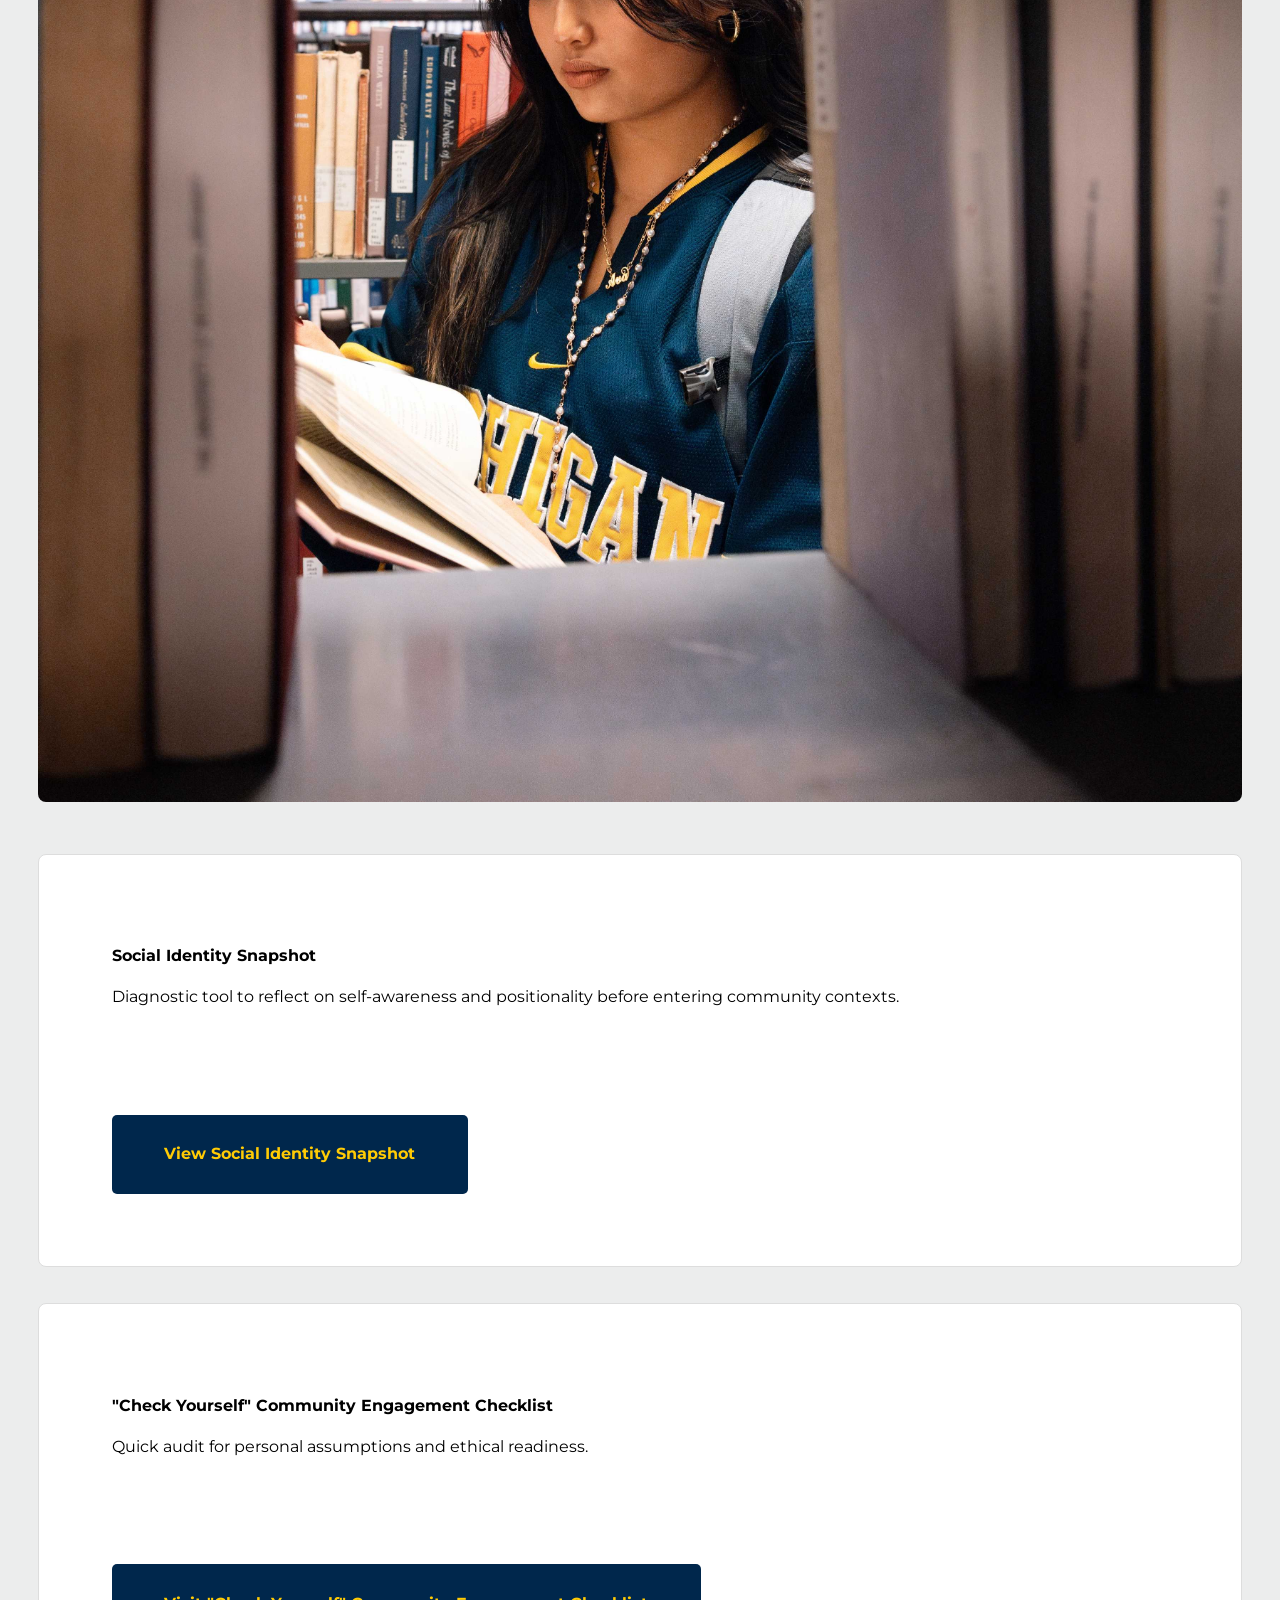
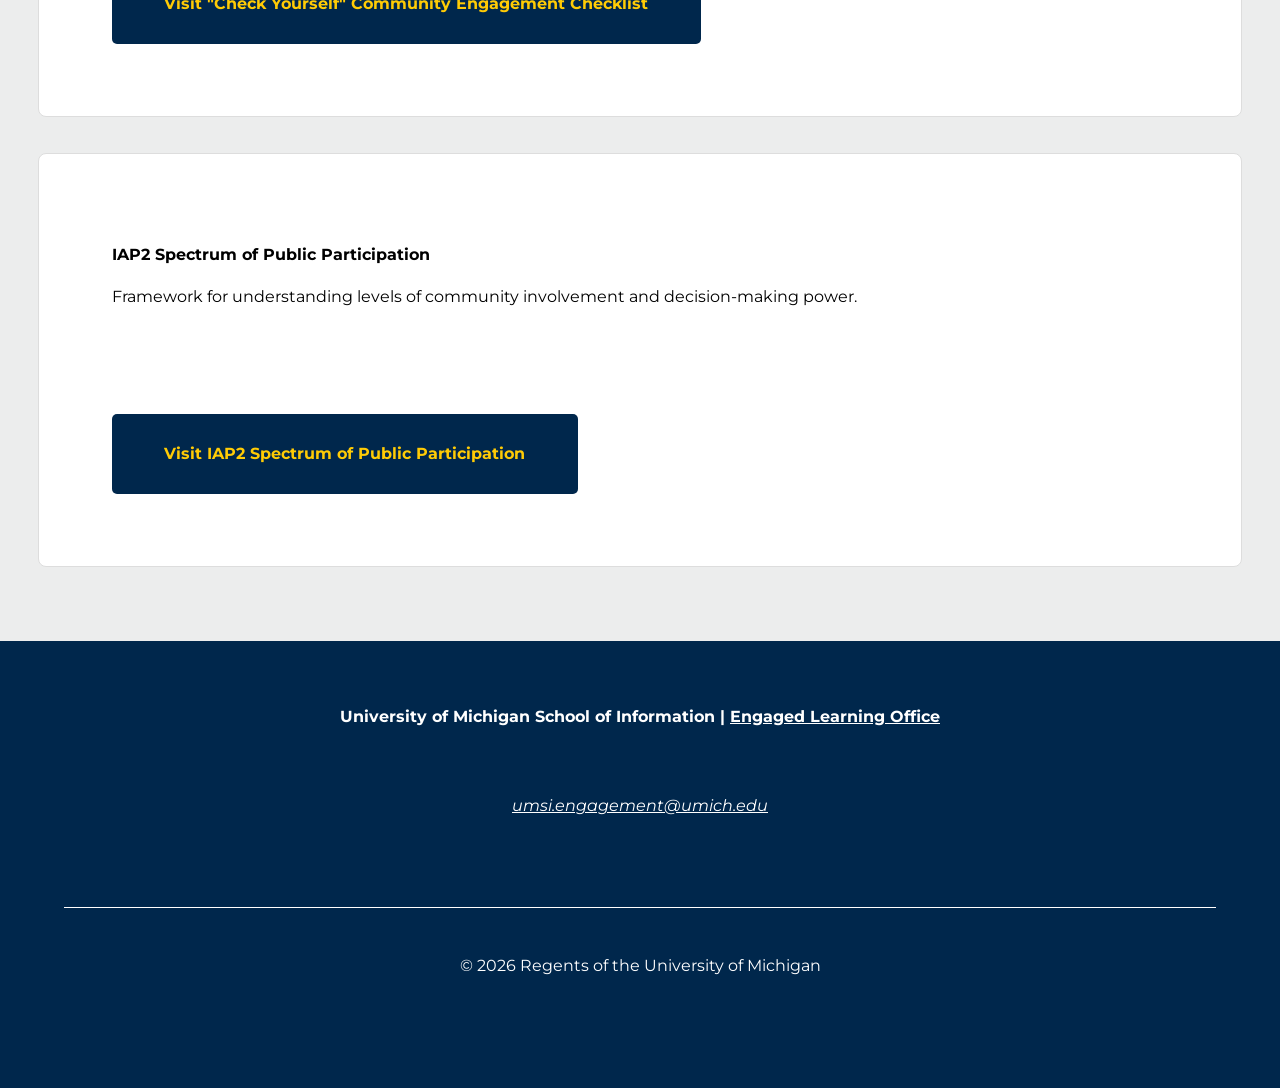
<file: prep.html>
<!DOCTYPE html>
<html lang="en">
<head>
    <meta charset="UTF-8">
    <meta name="viewport" content="width=device-width, initial-scale=1.0">
    <!-- Included new font style from Google fonts based on Typography styles from UM Brand Office-->
    <link href="https://fonts.googleapis.com/css2?family=Montserrat:wght@300;400;600;700&display=swap" rel="stylesheet">
    <link rel="stylesheet" href="css/html5reset.css">
    <link rel="stylesheet" href="css/style.css">
    <title>Engaged Learning Resources | UMSI</title>
</head>
<body>
    <header>
  <div class="skip"><a href = "#main">Skip to Main Content</a></div>
        <img class="logo" src="images/UMSI_signature_vertical_informal_solidblue.jpg" alt="UMSI Logo">
        <nav>
            <ul>
                <li><a href = "index.html">Home</a></li>
                <li><a href = "prep.html" aria-current="page">Preparing for Your Experience</a></li>
                <li><a href = "start.html">Starting Your Experience</a></li>
                <li><a href = "ending.html">Ending the Experience</a></li>
            </ul>
        </nav>
    <h1>Preparing for Your Experience</h1>
    </header>
    <main class = "container" id="main">
    <section>
      <h2>Launch Your Engaged Learning Journey</h2>
      <p>
        Transform your academic foundation into real-world impact. The UMSI Engaged Learning Office (ELO) guides you through the crucial early stages of project work—from self-reflection and community context to team charters and initial client kickoff.
      </p>
    </section>

    <section>
    <h2>Preparing for the Experience</h2>
        <img src="images/OUD_CampusFog_Nov_2022_097.jpg" alt="A bookshelf at the library filled with books.">
    <p> Setting the foundation, understanding community context, and evaluating team readiness before work begins.</p>
    
    <h3>Why do we need a preparation?</h3>

    <p> Before writing code, sketching wireframes, or analyzing datasets, engaged learners must cultivate <strong>social identity awareness and ethical humility</strong>. 
      Entering a community or client environment without examining your own assumptions can lead to misaligned expectations or unintended harm. 
      Preparing thoughtfully allows you to approach partners not as an outside "expert" fixing a problem, but as a collaborative learner working alongside stakeholders.
    </p>
        <img src="images/MCOMMONS-02122026SpringSemester-19.jpg" alt="A student studies in the UGLI with their back to the camera.">
    <h3>Focus & Objectives</h3>
        <ul>
        <li><strong>Social & Community Awareness:</strong> Examine personal identity, privilege, and community dynamics using civic engagement frameworks.</li>
        <li><strong>Expectation & Role Alignment:</strong> Understand program requirements, project commitments, and leadership responsibilities.</li>
        <li><strong>Initial Scoping:</strong> Assess organizational needs and evaluate initial project viability.</li>
        </ul>
    </section>

  <section>
    <h2>Featured Resources & Handouts</h2>
    <p>Explore resources to be well-prepared for your upcoming experience.</p>
    <img src="images/MCOMMONS-StudyingForFallFinals2024-1.jpg" alt="A student reads a book while standing between shelves in the Library.">
    
    <article class = "content-section">
    <h3>Social Identity Snapshot</h3>
    <p>Diagnostic tool to reflect on self-awareness and positionality before entering community contexts.</p>
    <a href="https://sites.lsa.umich.edu/equitable-teaching/social-identity-snapshot/">View Social Identity Snapshot</a>
    </article>

    <article class = "content-section">
    <h3>"Check Yourself" Community Engagement Checklist</h3>
    <p>Quick audit for personal assumptions and ethical readiness.</p>
    <a href="https://docs.google.com/document/d/1Qt9YeStVwDHjwJhOLAz42JSNQR2lFMurdUtxtdrGkuc/edit?tab=t.0#heading=h.ch0bvccjkrzn">Visit "Check Yourself" Community Engagement Checklist</a>
    </article>

     <article class = "content-section">
      <h3>IAP2 Spectrum of Public Participation</h3>
      <p>Framework for understanding levels of community involvement and decision-making power.</p>
      <a href="https://drive.google.com/file/d/1zc1RNlrDxV51-muOERdDTnINQcquJpOA/view?usp=sharing">Visit IAP2 Spectrum of Public Participation</a>
    </article>
  </section>
    </main>
    
    <footer>
        <p class ="footer_title">University of Michigan School of Information | <a href="https://www.si.umich.edu/programs/engaged-learning/about-engaged-learning-office">Engaged Learning Office </a></p>
      <address>
        <a href="mailto:umsi.engagement@umich.edu">umsi.engagement@umich.edu</a>
      </address>
      <p class="copyright">&copy; 2026 Regents of the University of Michigan</p>
    </footer>
</body>
</html>
</file>
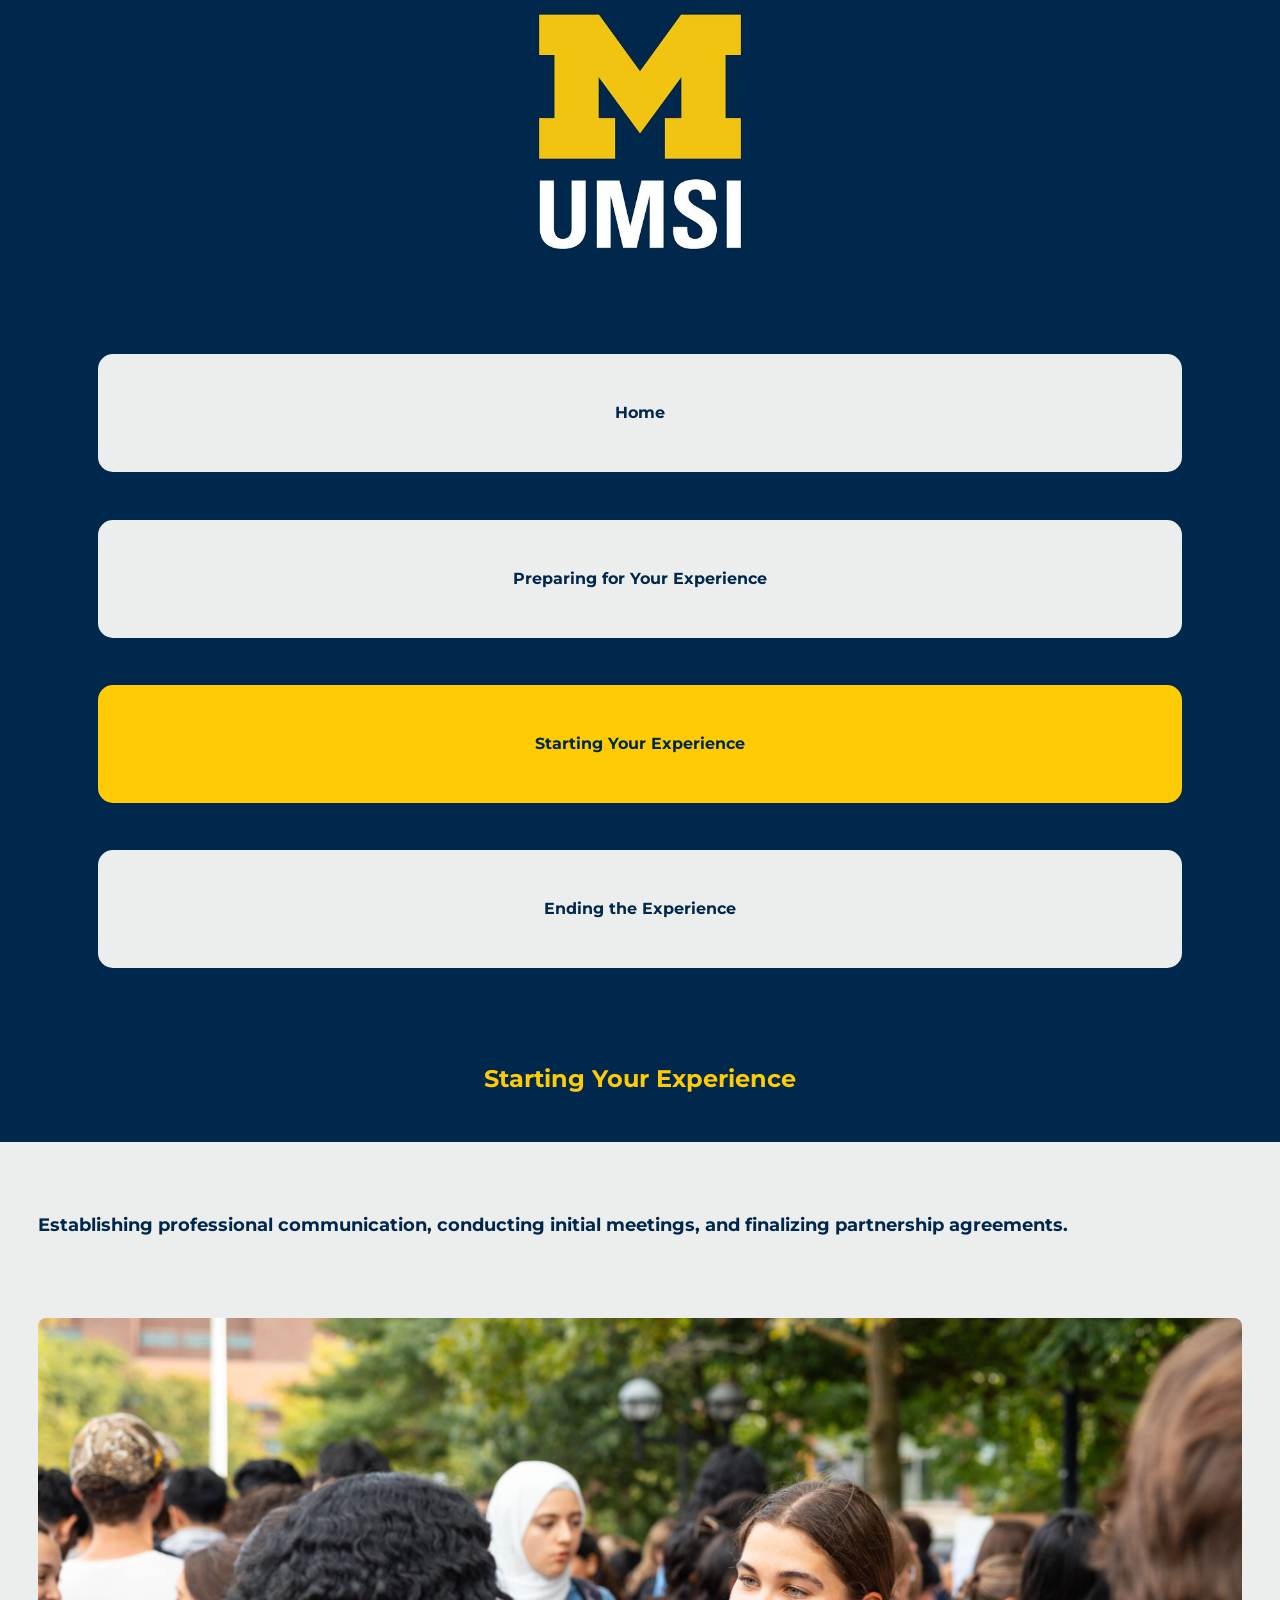
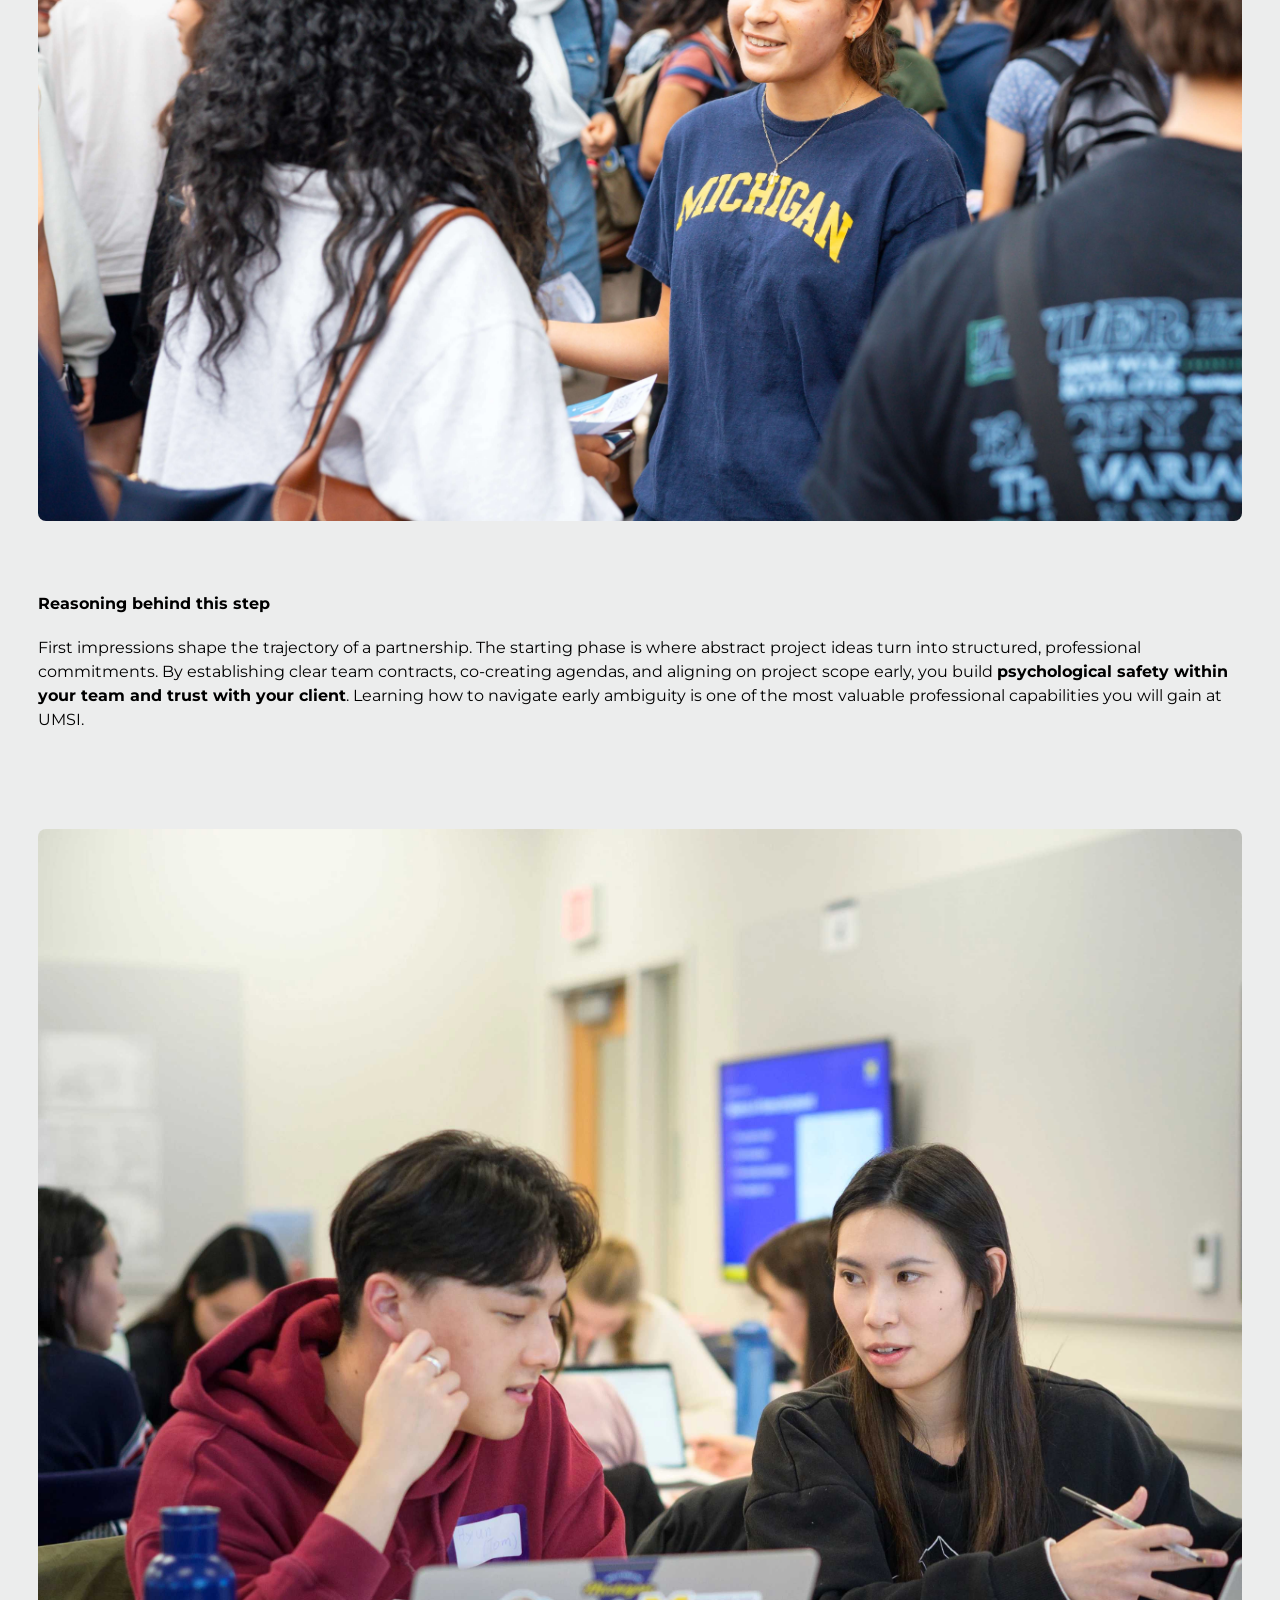
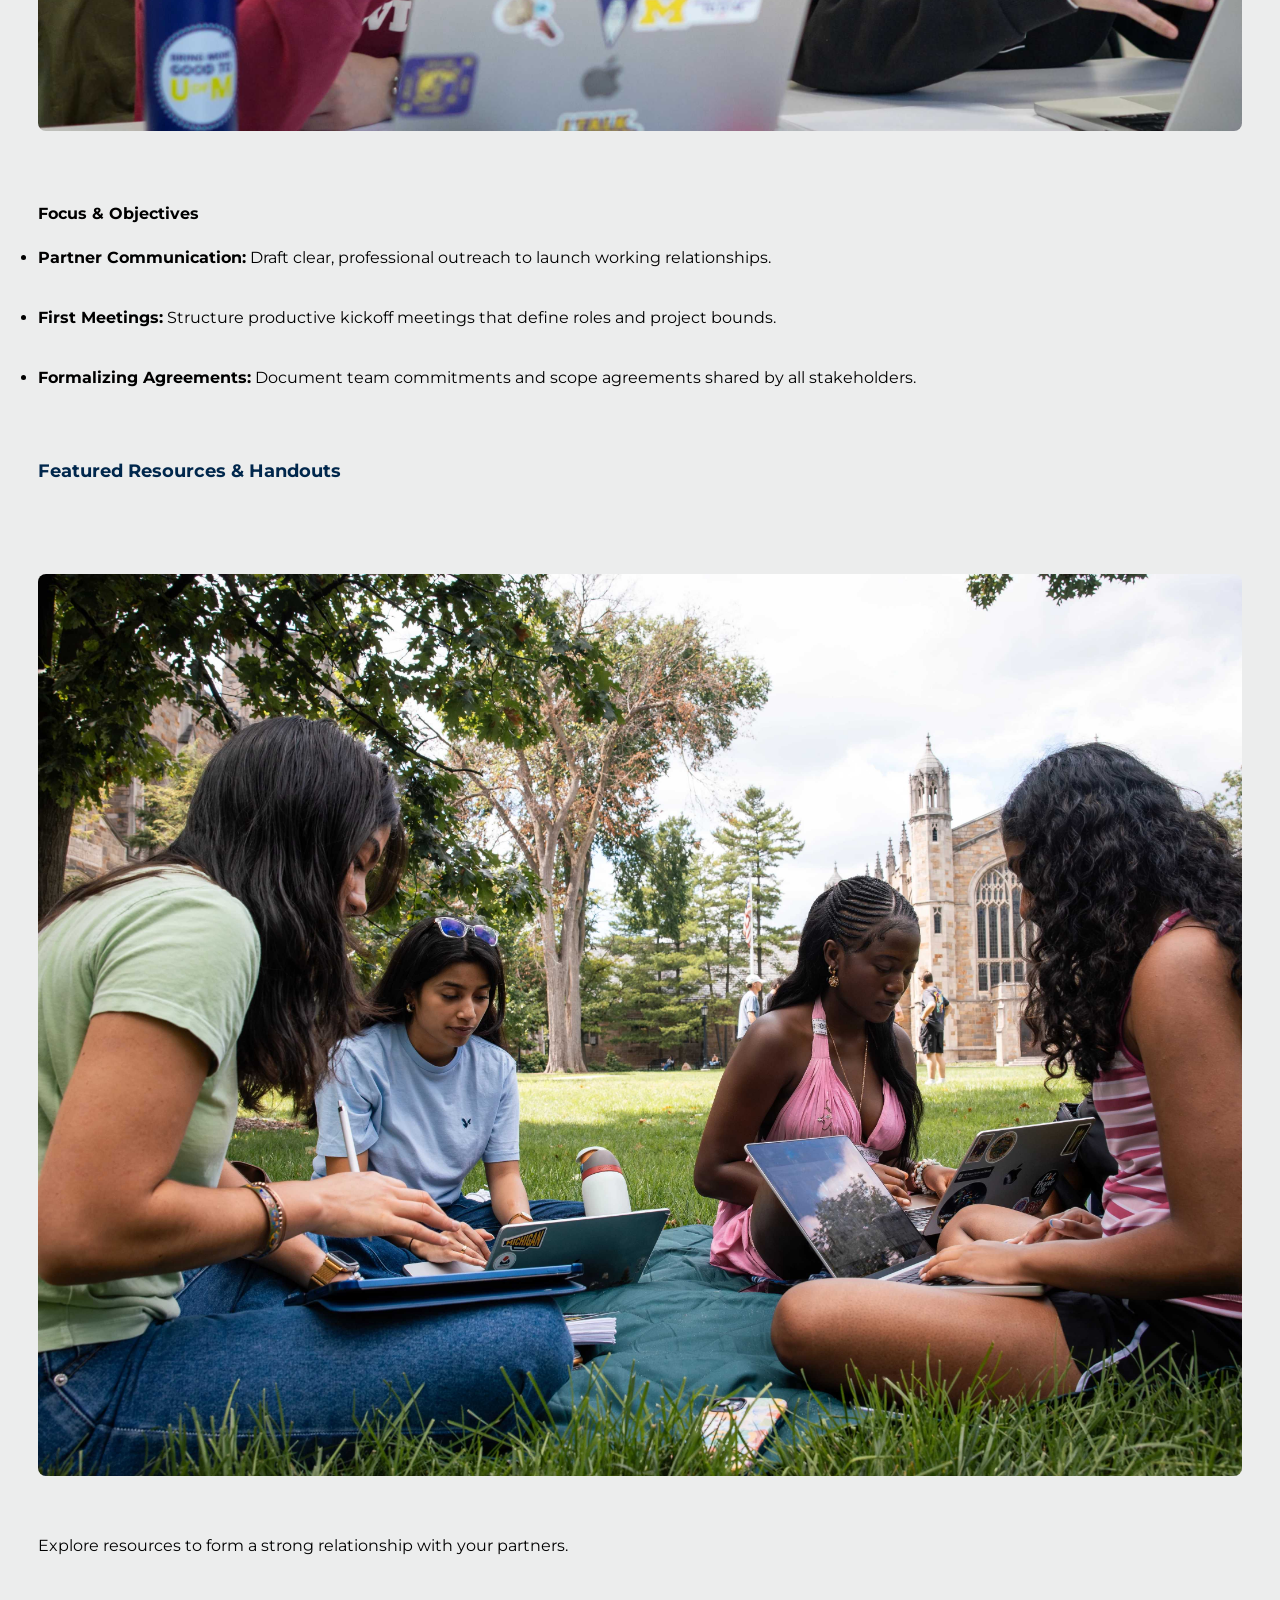
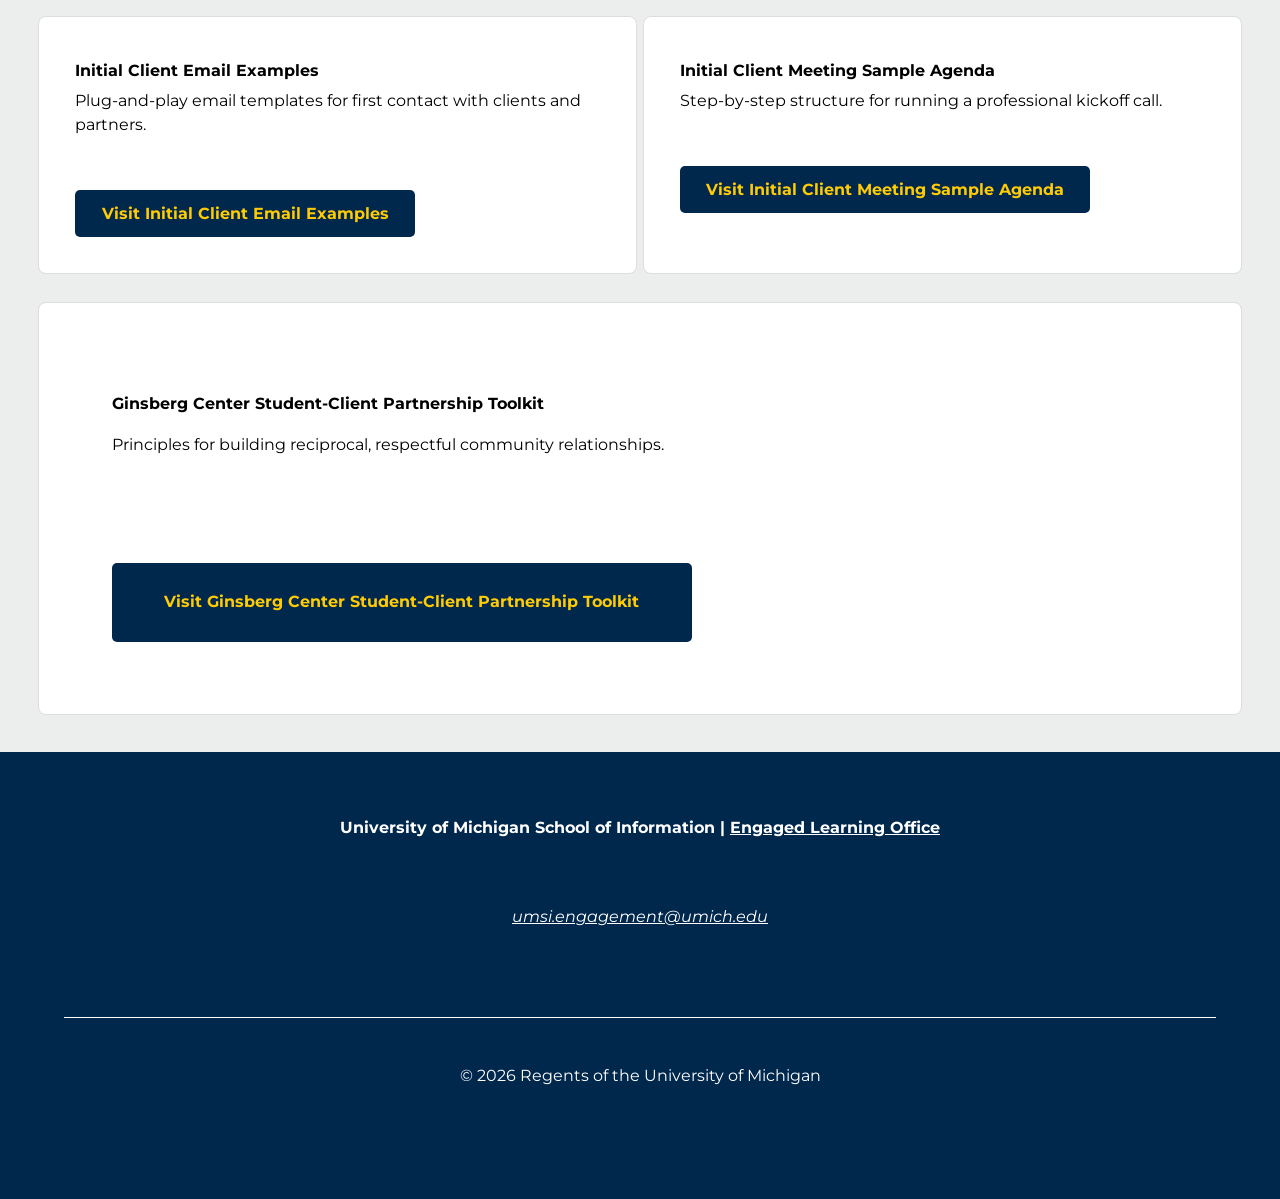
<file: start.html>
<!DOCTYPE html>
<html lang="en">
<head>
    <meta charset="UTF-8">
    <meta name="viewport" content="width=device-width, initial-scale=1.0">
    <!-- Included new font style from Google fonts based on Typography styles from UM Brand Office-->
    <link href="https://fonts.googleapis.com/css2?family=Montserrat:wght@300;400;600;700&display=swap" rel="stylesheet">
    <link rel="stylesheet" href="css/html5reset.css">
    <link rel="stylesheet" href="css/style.css">
    <title>Engaged Learning Resources | UMSI</title>
</head>
<body>
    <header>
  <div class="skip"><a href = "#main">Skip to Main Content</a></div>
        <img class="logo" src="images/UMSI_signature_vertical_informal_solidblue.jpg" alt="UMSI Logo">
        <nav>
            <ul>
                <li><a href = "index.html">Home</a></li>
                <li><a href = "prep.html">Preparing for Your Experience</a></li>
                <li><a href = "start.html" aria-current="page">Starting Your Experience</a></li>
                <li><a href = "ending.html">Ending the Experience</a></li>
            </ul>
        </nav>
    <h1>Starting Your Experience</h1>

    </header>
    <main class = "container" id="main">
    <section>
    <h2>Establishing professional communication, conducting initial meetings, and finalizing partnership agreements.</h2>
    <img src="images/MCOMMONS-Festifall2025-09.jpg" alt="Two students speak on one of the crowded sidewalks.">
    <h3>Reasoning behind this step</h3>

    <p> First impressions shape the trajectory of a partnership. The starting phase is where abstract project ideas turn into structured, professional commitments. 
        By establishing clear team contracts, co-creating agendas, and aligning on project scope early, you build <strong>psychological safety within your team and trust with your client</strong>. 
        Learning how to navigate early ambiguity is one of the most valuable professional capabilities you will gain at UMSI.
    </p>
        <img src="images/UMSI_DesignJam_MixelStudio_11052025_05.jpg" alt="Students work together in a bright classroom with screens and projectors.">
    <h3>Focus & Objectives</h3>
        <ul>
        <li><strong>Partner Communication:</strong> Draft clear, professional outreach to launch working relationships.</li>
        <li><strong>First Meetings:</strong> Structure productive kickoff meetings that define roles and project bounds.</li>
        <li><strong>Formalizing Agreements:</strong> Document team commitments and scope agreements shared by all stakeholders.</li>
        </ul>
</section>

    <section class="resources">
    <h2>Featured Resources & Handouts</h2>
    <img src="images/MCOMMONS-FirstWeek2025-2.jpg" alt="Four students gathering around to study in the Law Quad.">
    <p>Explore resources to form a strong relationship with your partners.</p>
    
    <article class ="content-section">
    <h3>Initial Client Email Examples</h3>
    <p>Plug-and-play email templates for first contact with clients and partners.</p>
    <a href="https://docs.google.com/document/d/1fWFXwoW5fKX_Tctn97Gio5XZDwILNlqIOyKKE8Yk5J0/edit?usp=drive_link">Visit Initial Client Email Examples</a>
    </article>

    <article class ="content-section">
    <h3>Initial Client Meeting Sample Agenda</h3>
    <p>Step-by-step structure for running a professional kickoff call.</p>
    <a href="https://docs.google.com/document/d/1ItXxYauAcPoaGMUZWuJsX-OLFfGmeBOWT7JNhoZxGyU/edit?usp=drive_link">Visit Initial Client Meeting Sample Agenda</a>
    </article>

     <article class ="content-section">
      <h3>Ginsberg Center Student-Client Partnership Toolkit</h3>
      <p>Principles for building reciprocal, respectful community relationships.</p>
      <a href="https://ginsberg.umich.edu/article/campus-community-partnerships-toolkit">Visit Ginsberg Center Student-Client Partnership Toolkit</a>
    </article>
   </section>
</main>
    
    <footer>
        <p class ="footer_title">University of Michigan School of Information | <a href="https://www.si.umich.edu/programs/engaged-learning/about-engaged-learning-office">Engaged Learning Office </a></p>
      <address>
        <a href="mailto:umsi.engagement@umich.edu">umsi.engagement@umich.edu</a>
      </address>
      <p class="copyright">&copy; 2026 Regents of the University of Michigan</p>
    </footer>
</body>
</html>
</file>
<file: css/style.css>
/* adjusting logo images across four pages */
.logo{
    display: block;
    width: 20%;
    margin: auto;  /*centering image*/
}

/* styling header */

header{
    background-color: #00274C;
    color: #FFCB05;
    text-align: center;
    width: 100%;
    font-weight: 700;
}

/* styling header h1 font size and trying to make the text fit inside the header */

header > h1 {
    font-size: x-large;
    padding-bottom: 4%;
}

/* skip to main only appears when it has focus using the tab key*/

.skip a{
     position: absolute;
     top: -100px;
     left: 0px;
}

.skip a:focus{
     position: absolute;
     top: 25px;
     background-color: #DDDDDD;
     border: 5px dashed green;
}

/* styles for navigation bar across four pages */

nav ul{
    margin: 0;
    padding: 4%;
}

nav a{
  display: block;
  margin: 4%;
  padding: 4%;
  border-radius: 15px;
  text-align: center;
  background-color: #eceded; /* from UM Brand Office */ 
  color: #00274C;
  font-weight: bold;
  text-decoration: none; 
}

/* indicating current page within navigation bar */
/* styling aria-current="page" was found from https://www.htmhell.dev/tips/the-current-page/*/

nav a[aria-current="page"]{
    background-color: #FFCB05;
}

/* navigation link hover and focus */

nav a:hover{
    background-color: #FFCB05;
}

/*styling focus for all links within the sites*/

:focus{
    border: 5px dotted purple;
}

/* styling body */

body{
    font-family: "Montserrat", sans-serif;
    font-weight: 400;
    background-color: #eceded; /* from UM Brand Office */ 
    font-size: medium;
}

/* styling heading, texts, images, video, lists within body */

h2{
    font-weight: Bold;
    color:#00274C;
    font-size: large;
    margin: 3% 0 3%; /*only the top and bottom has the margin */
}

h3{
    margin: 2% 0 2%;
}


p{
    margin: 0 0 4%;
    line-height: 1.5;
}

img{
    width: 100%;
    height: auto;
    border-radius: 8px;
    margin: 4% 0; /* top and bottom */
}

iframe{
 width: 100%;
 height: auto; 
 margin: 4% 0;  
}

ul{
    margin-bottom: 3%;
    line-height: 1.5;
}

li{
    margin-bottom: 3%;
}


/* structuring the main element */

.container{
    display: block;
    padding: 3%;
}

/* index page grid structure for featured programs */

.program{
    display: grid;
    grid-template-columns: 1fr 1fr; 
    gap: 0.5%;
    margin-bottom: 8%;
}

/* styling the first row of the featured program */

.program > h2, .program > p {
    grid-column: 1 / -1
}

/* styling each program within featured program */

.program > article{
    padding: 5%;   
}

/* start page grid structure for featured resources and handouts */
.resources{
    display: grid;
    grid-template-columns: 1fr 1fr;
    gap: 0.5%;
}

/* styling the first, second, and the very last row of the featured resources and handouts */

.resources > h2, .resources > p, .resources > img, .resources > article:last-child{
    grid-column: 1 / -1
}


/* Content Sections (basic card styling) from Discussion 6 material */

.content-section {
    background-color: #FFFFFF;
    border: 1px solid #DDDDDD;
    border-radius: 8px;
    padding: 6%;
    margin-bottom: 3%;
}

/* Styling the button for Content Sections (basic card styling) */

.content-section a{
    display: inline-block;
    margin-top: 6%;
    padding: 3% 5%;
    border-radius: 5px;
    background-color:#00274C;
    color: #FFCB05;
    text-decoration: none;
    font-weight: bold;
}

/* Styling for Content Sections especially for the stay connected with ELO */
/* trying to solve the spacing issues in the middle between button and a text */

.content-section div{
    margin-bottom: 6%;
}


/* styling footer across four pages */

footer{
    background-color: #00274C;
    color: #FFFFFF;
    padding: 5%;
    text-align: center;
}

footer a{
    color: #FFFFFF;
}

footer address{
    margin-top: 3%;
    padding-top: 3%;
}

.footer_title{
    font-weight: bold;
    color:#FFFFFF;
    margin-bottom: 3%;
}

.copyright{
    border-top: 1px solid #FFFFFF;
    margin-top: 8%;
    padding-top: 4%;
}


/* media query to ensure that any gifs or other animation are
not displayed when the user prefers reduced-motion */

@media screen and (prefers-reduced-motion: reduce){
  html{
      scroll-behavior: auto; /* Removes scroll animation */
  }

  .skip a{
    -webkit-transition: none; /* sets to default setting */
    transition: none;        /* sets to default setting */
   }

  /*Turn off parallax*/
  header{
    background-attachment: initial;
  }
}
</file>
